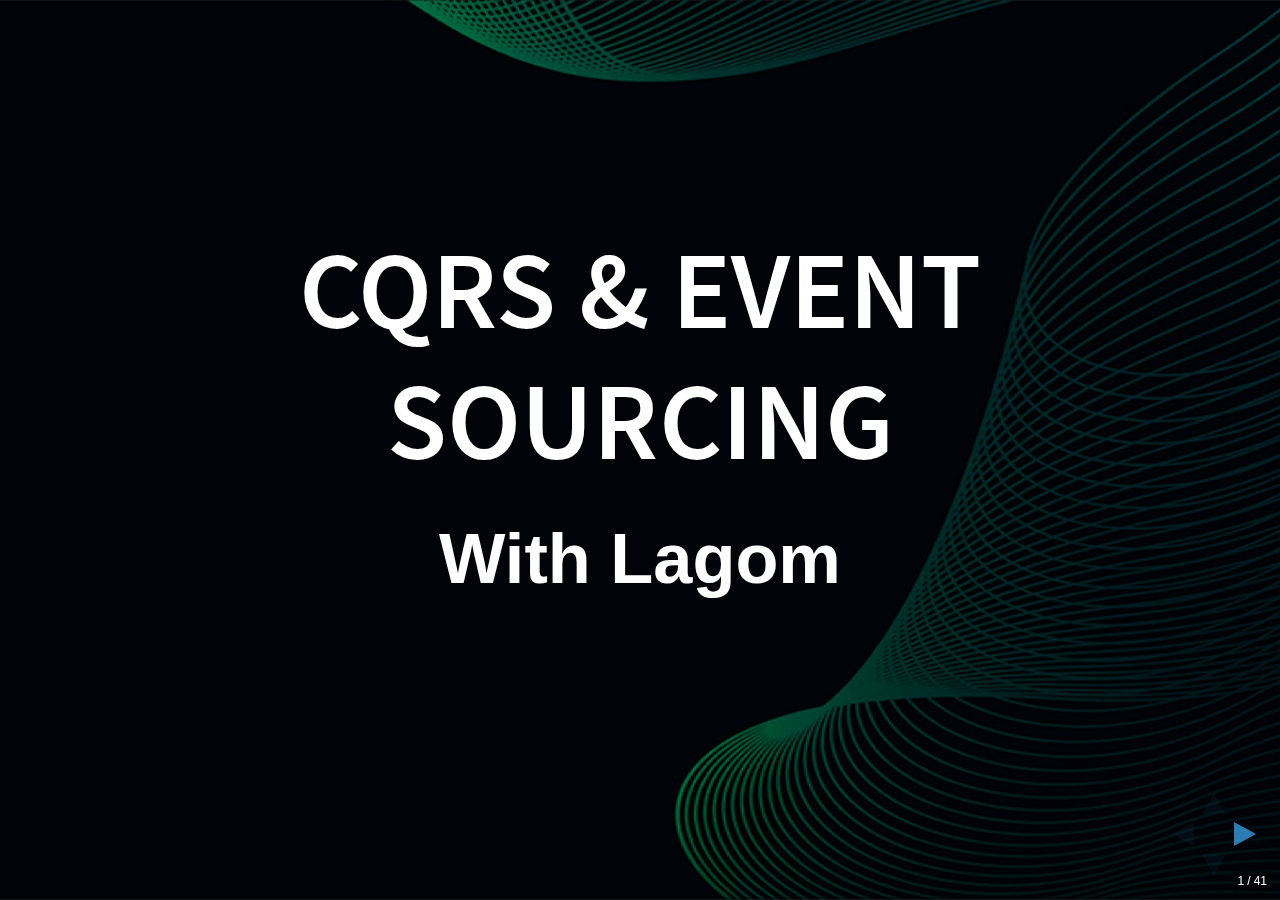
<file: index.html>
<!doctype html>
<html lang="en">

<head>
    <meta charset="utf-8">
    <link rel="shortcut icon" href="img/favicon_cc.ico"/>

    <title>CQRS and ES with Lagom</title>

    <meta name="description" content="How to build CQRS and ES apps with the Lagom microservice framework">
    <meta name="author" content="Miel Donkers">

    <meta name="apple-mobile-web-app-capable" content="yes"/>
    <meta name="apple-mobile-web-app-status-bar-style" content="black-translucent"/>

    <meta name="viewport"
          content="width=device-width, initial-scale=1.0, maximum-scale=1.0, user-scalable=no, minimal-ui">

    <link rel="stylesheet" href="reveal.js/css/reveal.css">
    <link rel="stylesheet" href="reveal.js/css/theme/black.css" id="theme">
    <link rel="stylesheet" href="css/deck.css">

    <!-- Code syntax highlighting -->
    <link rel="stylesheet" href="reveal.js/lib/css/zenburn.css">

    <!-- Printing and PDF exports -->
    <script>
        var link = document.createElement('link');
        link.rel = 'stylesheet';
        link.type = 'text/css';
        link.href = window.location.search.match(/print-pdf/gi) ? 'reveal.js/css/print/pdf.css' : 'reveal.js/css/print/paper.css';
        document.getElementsByTagName('head')[0].appendChild(link);
    </script>

    <!--[if lt IE 9]>
    <script src="reveal.js/lib/js/html5shiv.js"></script>
    <![endif]-->
</head>

<body>

<div class="reveal">

    <div class="footer">
        <!--currently unused-->
    </div>

    <!-- Any section element inside of this container is displayed as a slide -->
    <div class="slides">

<!--
        <section data-background="img/background-title-16x9.png">
        </section>
-->

        <section data-markdown data-background="img/background-title-16x9.png">
# CQRS &amp; Event Sourcing
&nbsp;
## With Lagom
        </section>

        <section>
            <section data-markdown="part_1_introduction.md" data-separator="---"></section>
        </section>

        <section>
            <section data-markdown="part_2_cqrs.md" data-separator="---"></section>
        </section>

        <section>
            <section data-markdown="part_3_es.md" data-separator="---"></section>
        </section>

        <section>
            <section data-markdown="part_4_lagom_intro.md" data-separator="---"></section>
        </section>

        <section>
            <section data-markdown="part_5_lagom_cqrs.md" data-separator="---"></section>
        </section>

        <section>
            <section data-markdown="part_last.md" data-separator="---"></section>
        </section>

    </div>

</div>

<script src="reveal.js/lib/js/head.min.js"></script>
<script src="reveal.js/js/reveal.js"></script>

<script>

    // Full list of configuration options available at:
    // https://github.com/hakimel/reveal.js#configuration
    Reveal.initialize({
        controls: true,
        progress: true,
        history: true,
        center: true,
        slideNumber: 'c/t',

        transition: 'slide', // none/fade/slide/convex/concave/zoom

        // Optional reveal.js plugins
        dependencies: [
            {
                src: 'reveal.js/lib/js/classList.js', condition: function () {
                return !document.body.classList;
            }
            },
            {
                src: 'reveal.js/plugin/markdown/marked.js', condition: function () {
                return !!document.querySelector('[data-markdown]');
            }
            },
            {
                src: 'reveal.js/plugin/markdown/markdown.js', condition: function () {
                return !!document.querySelector('[data-markdown]');
            }
            },
            {
                src: 'reveal.js/plugin/highlight/highlight.js', async: true, callback: function () {
                hljs.initHighlightingOnLoad();
            }
            },
            {src: 'reveal.js/plugin/zoom-js/zoom.js', async: true},
            {src: 'reveal.js/plugin/notes/notes.js', async: true}
        ]
    });

</script>

</body>
</html>
</file>
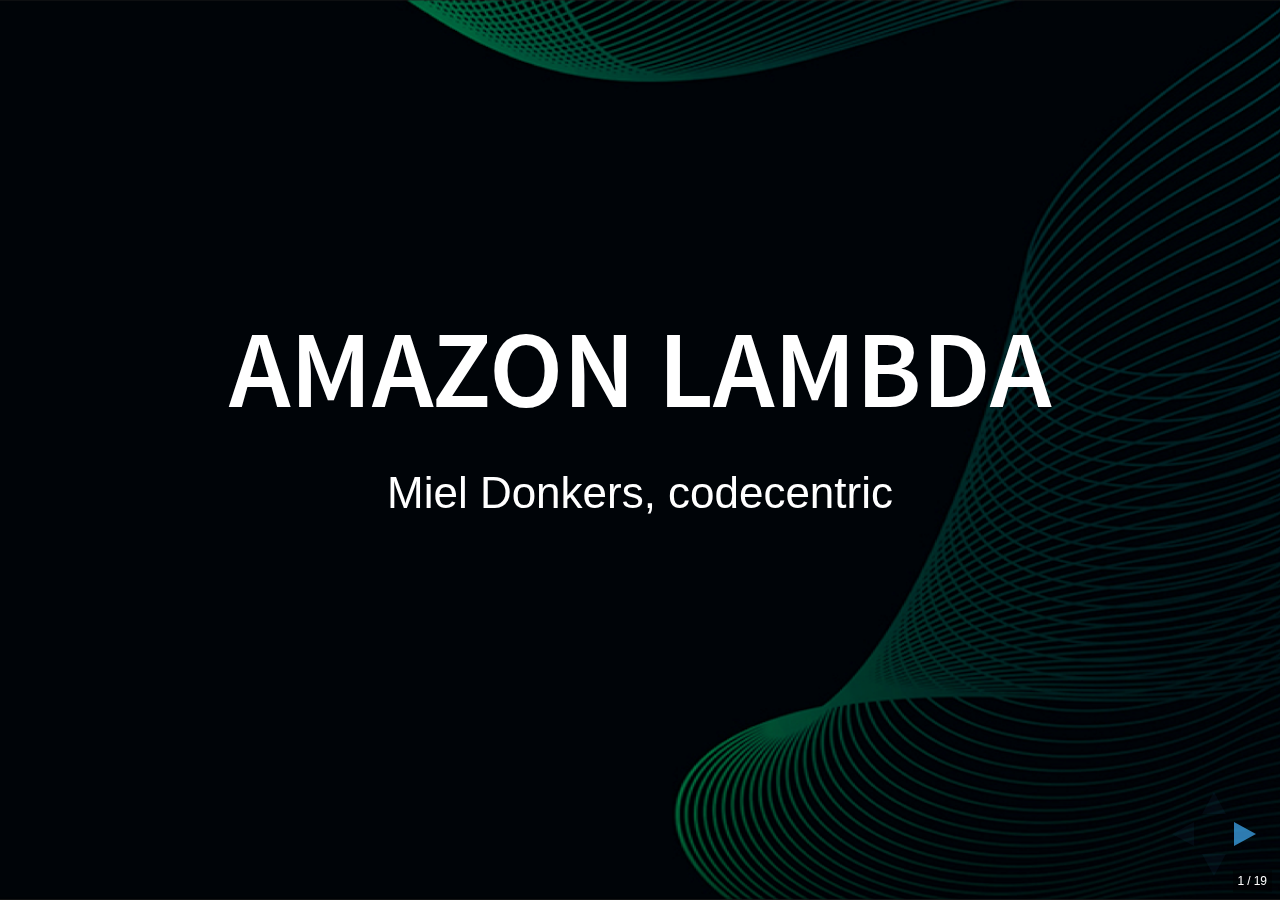
<file: Amazon_Lambda/index.html>
<!doctype html>
<html lang="en">

<head>
    <meta charset="utf-8">

    <title>Amazon Lambda</title>

    <meta name="description" content="Amazon Lambda">
    <meta name="author" content="Miel Donkers">

    <meta name="apple-mobile-web-app-capable" content="yes"/>
    <meta name="apple-mobile-web-app-status-bar-style" content="black-translucent"/>

    <meta name="viewport"
          content="width=device-width, initial-scale=1.0, maximum-scale=1.0, user-scalable=no, minimal-ui">

    <link rel="stylesheet" href="reveal.js/css/reveal.css">
    <link rel="stylesheet" href="reveal.js/css/theme/black.css" id="theme">
    <link rel="stylesheet" href="css/deck.css">

    <!-- Code syntax highlighting -->
    <link rel="stylesheet" href="reveal.js/lib/css/zenburn.css">

    <!-- Printing and PDF exports -->
    <script>
        var link = document.createElement('link');
        link.rel = 'stylesheet';
        link.type = 'text/css';
        link.href = window.location.search.match(/print-pdf/gi) ? 'reveal.js/css/print/pdf.css' : 'reveal.js/css/print/paper.css';
        document.getElementsByTagName('head')[0].appendChild(link);
    </script>

    <!--[if lt IE 9]>
    <script src="reveal.js/lib/js/html5shiv.js"></script>
    <![endif]-->
</head>

<body>

<div class="reveal">

    <div class="footer">
        <!--currently unused-->
    </div>

    <!-- Any section element inside of this container is displayed as a slide -->
    <div class="slides">

<!--
        <section data-background="img/background-title-16x9.png">
        </section>
-->

        <section data-markdown data-background="img/background-title-16x9.png">
# Amazon Lambda

Miel Donkers, codecentric
        </section>

        <section>
            <section data-markdown="part_1_content.md" data-separator="---"></section>
        </section>

        <section>
            <section data-markdown="part_last.md" data-separator="---"></section>
        </section>

    </div>

</div>

<script src="reveal.js/lib/js/head.min.js"></script>
<script src="reveal.js/js/reveal.js"></script>

<script>

    // Full list of configuration options available at:
    // https://github.com/hakimel/reveal.js#configuration
    Reveal.initialize({
        controls: true,
        progress: true,
        history: true,
        center: true,
        slideNumber: 'c/t',

        transition: 'slide', // none/fade/slide/convex/concave/zoom

        // Optional reveal.js plugins
        dependencies: [
            {
                src: 'reveal.js/lib/js/classList.js', condition: function () {
                return !document.body.classList;
            }
            },
            {
                src: 'reveal.js/plugin/markdown/marked.js', condition: function () {
                return !!document.querySelector('[data-markdown]');
            }
            },
            {
                src: 'reveal.js/plugin/markdown/markdown.js', condition: function () {
                return !!document.querySelector('[data-markdown]');
            }
            },
            {
                src: 'reveal.js/plugin/highlight/highlight.js', async: true, callback: function () {
                hljs.initHighlightingOnLoad();
            }
            },
            {src: 'reveal.js/plugin/zoom-js/zoom.js', async: true},
            {src: 'reveal.js/plugin/notes/notes.js', async: true}
        ]
    });

</script>

</body>
</html>
</file>
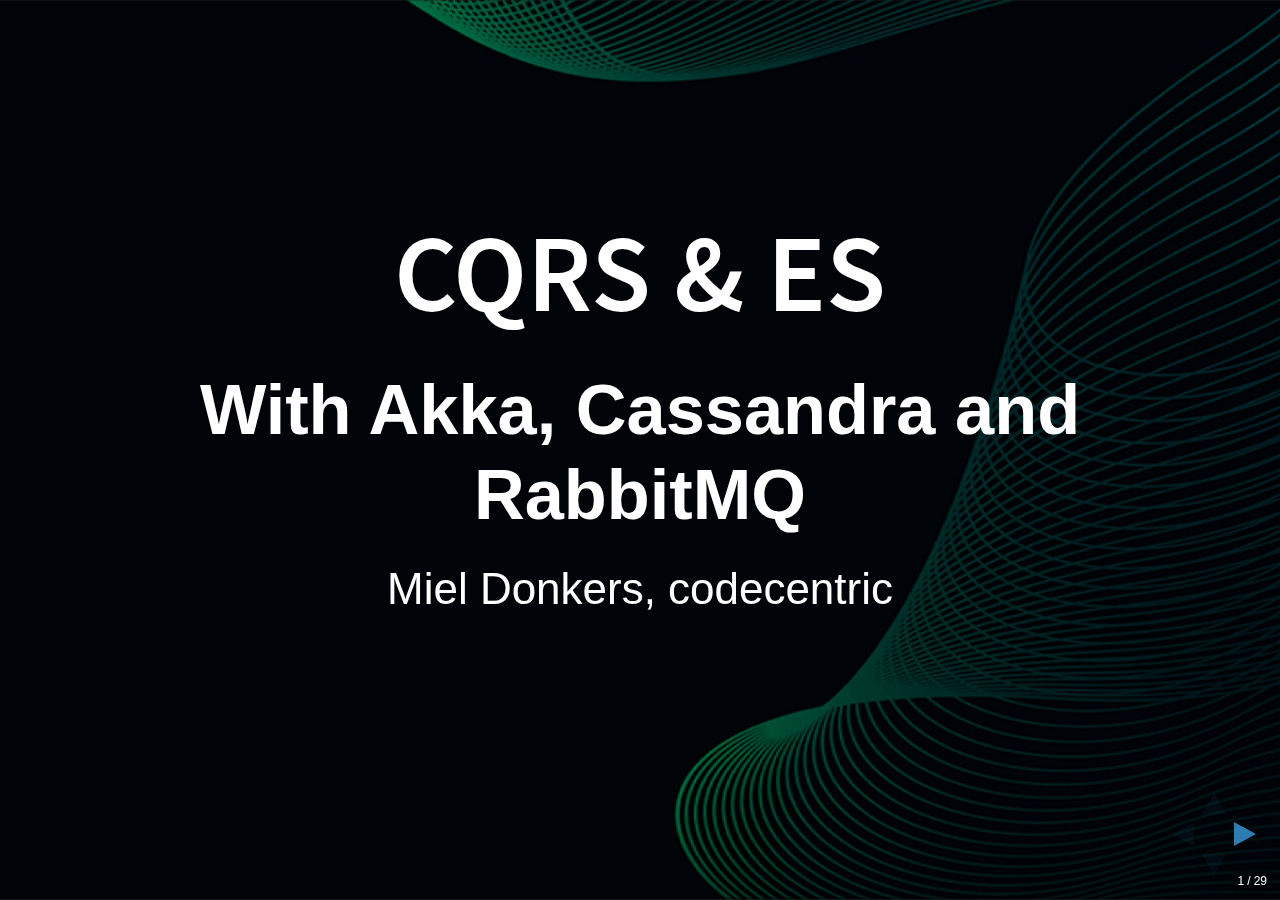
<file: CQRS_ES_Akka/index.html>
<!doctype html>
<html lang="en">

<head>
    <meta charset="utf-8">

    <title>CQRS and ES</title>

    <meta name="description" content="Title - Sub Title">
    <meta name="author" content="Your Name">

    <meta name="apple-mobile-web-app-capable" content="yes"/>
    <meta name="apple-mobile-web-app-status-bar-style" content="black-translucent"/>

    <meta name="viewport"
          content="width=device-width, initial-scale=1.0, maximum-scale=1.0, user-scalable=no, minimal-ui">

    <link rel="stylesheet" href="reveal.js/css/reveal.css">
    <link rel="stylesheet" href="reveal.js/css/theme/black.css" id="theme">
    <link rel="stylesheet" href="css/deck.css">

    <!-- Code syntax highlighting -->
    <link rel="stylesheet" href="reveal.js/lib/css/zenburn.css">

    <!-- Printing and PDF exports -->
    <script>
        var link = document.createElement('link');
        link.rel = 'stylesheet';
        link.type = 'text/css';
        link.href = window.location.search.match(/print-pdf/gi) ? 'reveal.js/css/print/pdf.css' : 'reveal.js/css/print/paper.css';
        document.getElementsByTagName('head')[0].appendChild(link);
    </script>

    <!--[if lt IE 9]>
    <script src="reveal.js/lib/js/html5shiv.js"></script>
    <![endif]-->
</head>

<body>

<div class="reveal">

    <div class="footer">
        <!--currently unused-->
    </div>

    <!-- Any section element inside of this container is displayed as a slide -->
    <div class="slides">

<!--
        <section data-background="img/background-title-16x9.png">
        </section>
-->

        <section data-markdown data-background="img/background-title-16x9.png">
# CQRS &amp; ES
&nbsp;
## With Akka, Cassandra and RabbitMQ
&nbsp;
Miel Donkers, codecentric
        </section>

        <section>
            <section data-markdown="part_1_content.md" data-separator="---"></section>
        </section>

        <section>
            <section data-markdown="part_last.md" data-separator="---"></section>
        </section>

    </div>

</div>

<script src="reveal.js/lib/js/head.min.js"></script>
<script src="reveal.js/js/reveal.js"></script>

<script>

    // Full list of configuration options available at:
    // https://github.com/hakimel/reveal.js#configuration
    Reveal.initialize({
        controls: true,
        progress: true,
        history: true,
        center: true,
        slideNumber: 'c/t',

        transition: 'slide', // none/fade/slide/convex/concave/zoom

        // Optional reveal.js plugins
        dependencies: [
            {
                src: 'reveal.js/lib/js/classList.js', condition: function () {
                return !document.body.classList;
            }
            },
            {
                src: 'reveal.js/plugin/markdown/marked.js', condition: function () {
                return !!document.querySelector('[data-markdown]');
            }
            },
            {
                src: 'reveal.js/plugin/markdown/markdown.js', condition: function () {
                return !!document.querySelector('[data-markdown]');
            }
            },
            {
                src: 'reveal.js/plugin/highlight/highlight.js', async: true, callback: function () {
                hljs.initHighlightingOnLoad();
            }
            },
            {src: 'reveal.js/plugin/zoom-js/zoom.js', async: true},
            {src: 'reveal.js/plugin/notes/notes.js', async: true}
        ]
    });

</script>

</body>
</html>
</file>
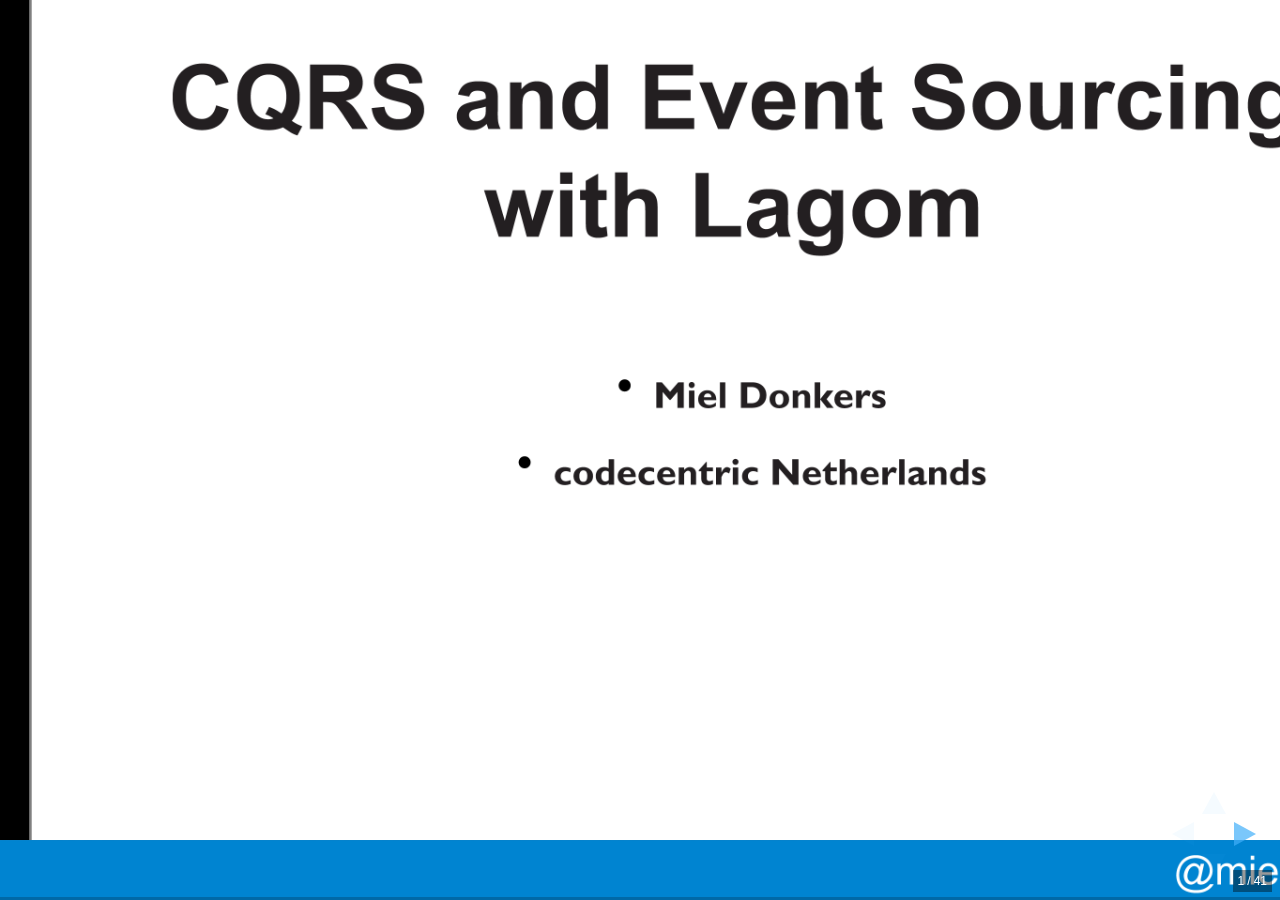
<file: CQRS_ES_Lagom/index.html>
<!doctype html>
<html lang="en">

<head>
    <meta charset="utf-8">
    <link rel="shortcut icon" href="img/favicon_cc.ico"/>

    <title>CQRS and ES with Lagom</title>

    <meta name="description" content="How to build CQRS and ES apps with the Lagom microservice framework">
    <meta name="author" content="Miel Donkers">

    <meta name="apple-mobile-web-app-capable" content="yes"/>
    <meta name="apple-mobile-web-app-status-bar-style" content="black-translucent"/>

    <meta name="viewport"
          content="width=device-width, initial-scale=1.0, maximum-scale=1.0, user-scalable=no, minimal-ui">

    <link rel="stylesheet" href="reveal.js/css/reveal.css">
    <link rel="stylesheet" href="reveal.js/css/theme/black.css" id="theme">
    <link rel="stylesheet" href="css/deck.css">

    <!-- Code syntax highlighting -->
    <link rel="stylesheet" href="reveal.js/lib/css/zenburn.css">

    <!-- Printing and PDF exports -->
    <script>
        var link = document.createElement('link');
        link.rel = 'stylesheet';
        link.type = 'text/css';
        link.href = window.location.search.match(/print-pdf/gi) ? 'reveal.js/css/print/pdf.css' : 'reveal.js/css/print/paper.css';
        document.getElementsByTagName('head')[0].appendChild(link);
    </script>

    <!--[if lt IE 9]>
    <script src="reveal.js/lib/js/html5shiv.js"></script>
    <![endif]-->
</head>

<body>

<div class="reveal">

    <div class="footer">
        <!--currently unused-->
    </div>

    <!-- Any section element inside of this container is displayed as a slide -->
    <div class="slides">

<!--
        <section data-background="img/background-title-16x9.png">
        </section>
-->

        <section data-markdown data-background="img/voxxed_vienna_title.png">
        </section>

        <!--
        <section data-markdown data-background="img/background-title-16x9.png">
# CQRS &amp; Event Sourcing
&nbsp;
## With Lagom
        </section>
        -->

        <section>
            <section data-markdown="part_1_introduction.md" data-separator="---"></section>
        </section>

        <section>
            <section data-markdown="part_2_cqrs.md" data-separator="---"></section>
        </section>

        <section>
            <section data-markdown="part_3_es.md" data-separator="---"></section>
        </section>

        <section>
            <section data-markdown="part_4_lagom_intro.md" data-separator="---"></section>
        </section>

        <section>
            <section data-markdown="part_5_lagom_cqrs.md" data-separator="---"></section>
        </section>

        <section>
            <section data-markdown="part_last.md" data-separator="---"></section>
        </section>

    </div>

</div>

<script src="reveal.js/lib/js/head.min.js"></script>
<script src="reveal.js/js/reveal.js"></script>

<script>

    // Full list of configuration options available at:
    // https://github.com/hakimel/reveal.js#configuration
    Reveal.initialize({
        controls: true,
        progress: true,
        history: true,
        center: true,
        slideNumber: 'c/t',

        transition: 'slide', // none/fade/slide/convex/concave/zoom

        // Optional reveal.js plugins
        dependencies: [
            {
                src: 'reveal.js/lib/js/classList.js', condition: function () {
                return !document.body.classList;
            }
            },
            {
                src: 'reveal.js/plugin/markdown/marked.js', condition: function () {
                return !!document.querySelector('[data-markdown]');
            }
            },
            {
                src: 'reveal.js/plugin/markdown/markdown.js', condition: function () {
                return !!document.querySelector('[data-markdown]');
            }
            },
            {
                src: 'reveal.js/plugin/highlight/highlight.js', async: true, callback: function () {
                hljs.initHighlightingOnLoad();
            }
            },
            {src: 'reveal.js/plugin/zoom-js/zoom.js', async: true},
            {src: 'reveal.js/plugin/notes/notes.js', async: true}
        ]
    });

</script>

</body>
</html>
</file>
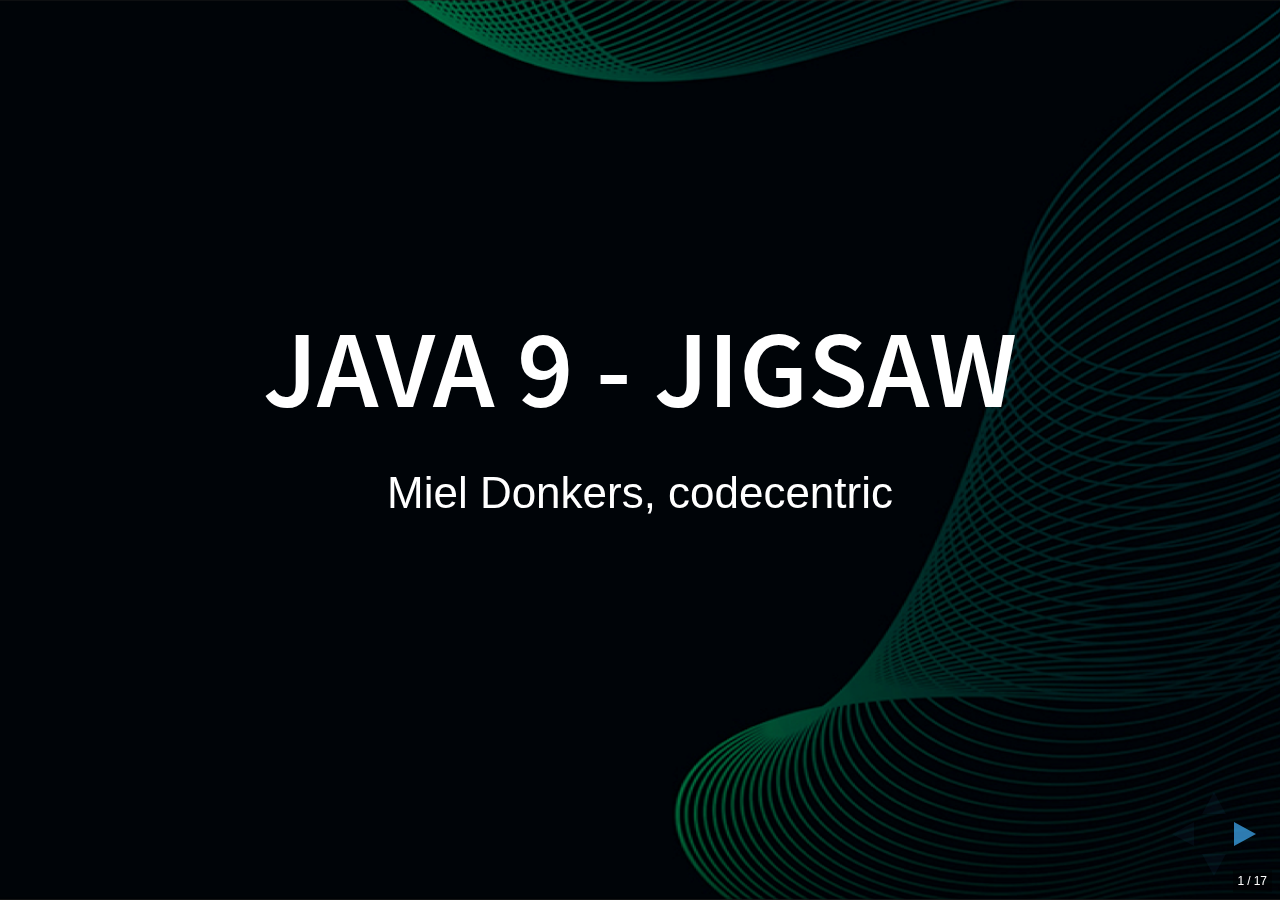
<file: Java9_jigsaw/index.html>
<!doctype html>
<html lang="en">

<head>
    <meta charset="utf-8">

    <title>Java 9 - Jigsaw</title>

    <meta name="description" content="Title - Sub Title">
    <meta name="author" content="Your Name">

    <meta name="apple-mobile-web-app-capable" content="yes"/>
    <meta name="apple-mobile-web-app-status-bar-style" content="black-translucent"/>

    <meta name="viewport"
          content="width=device-width, initial-scale=1.0, maximum-scale=1.0, user-scalable=no, minimal-ui">

    <link rel="stylesheet" href="reveal.js/css/reveal.css">
    <link rel="stylesheet" href="reveal.js/css/theme/black.css" id="theme">
    <link rel="stylesheet" href="css/deck.css">

    <!-- Code syntax highlighting -->
    <link rel="stylesheet" href="reveal.js/lib/css/zenburn.css">

    <!-- Printing and PDF exports -->
    <script>
        var link = document.createElement('link');
        link.rel = 'stylesheet';
        link.type = 'text/css';
        link.href = window.location.search.match(/print-pdf/gi) ? 'reveal.js/css/print/pdf.css' : 'reveal.js/css/print/paper.css';
        document.getElementsByTagName('head')[0].appendChild(link);
    </script>

    <!--[if lt IE 9]>
    <script src="reveal.js/lib/js/html5shiv.js"></script>
    <![endif]-->
</head>

<body>

<div class="reveal">

    <div class="footer">
        <!--currently unused-->
    </div>

    <!-- Any section element inside of this container is displayed as a slide -->
    <div class="slides">

<!--
        <section data-background="img/background-title-16x9.png">
        </section>
-->

        <section data-markdown data-background="img/background-title-16x9.png">
# Java 9 - Jigsaw

Miel Donkers, codecentric
        </section>

        <section>
            <section data-markdown="part_1_content.md" data-separator="---"></section>
        </section>

        <section>
            <section data-markdown="part_last.md" data-separator="---"></section>
        </section>

    </div>

</div>

<script src="reveal.js/lib/js/head.min.js"></script>
<script src="reveal.js/js/reveal.js"></script>

<script>

    // Full list of configuration options available at:
    // https://github.com/hakimel/reveal.js#configuration
    Reveal.initialize({
        controls: true,
        progress: true,
        history: true,
        center: true,
        slideNumber: 'c/t',

        transition: 'slide', // none/fade/slide/convex/concave/zoom

        // Optional reveal.js plugins
        dependencies: [
            {
                src: 'reveal.js/lib/js/classList.js', condition: function () {
                return !document.body.classList;
            }
            },
            {
                src: 'reveal.js/plugin/markdown/marked.js', condition: function () {
                return !!document.querySelector('[data-markdown]');
            }
            },
            {
                src: 'reveal.js/plugin/markdown/markdown.js', condition: function () {
                return !!document.querySelector('[data-markdown]');
            }
            },
            {
                src: 'reveal.js/plugin/highlight/highlight.js', async: true, callback: function () {
                hljs.initHighlightingOnLoad();
            }
            },
            {src: 'reveal.js/plugin/zoom-js/zoom.js', async: true},
            {src: 'reveal.js/plugin/notes/notes.js', async: true}
        ]
    });

</script>

</body>
</html>
</file>
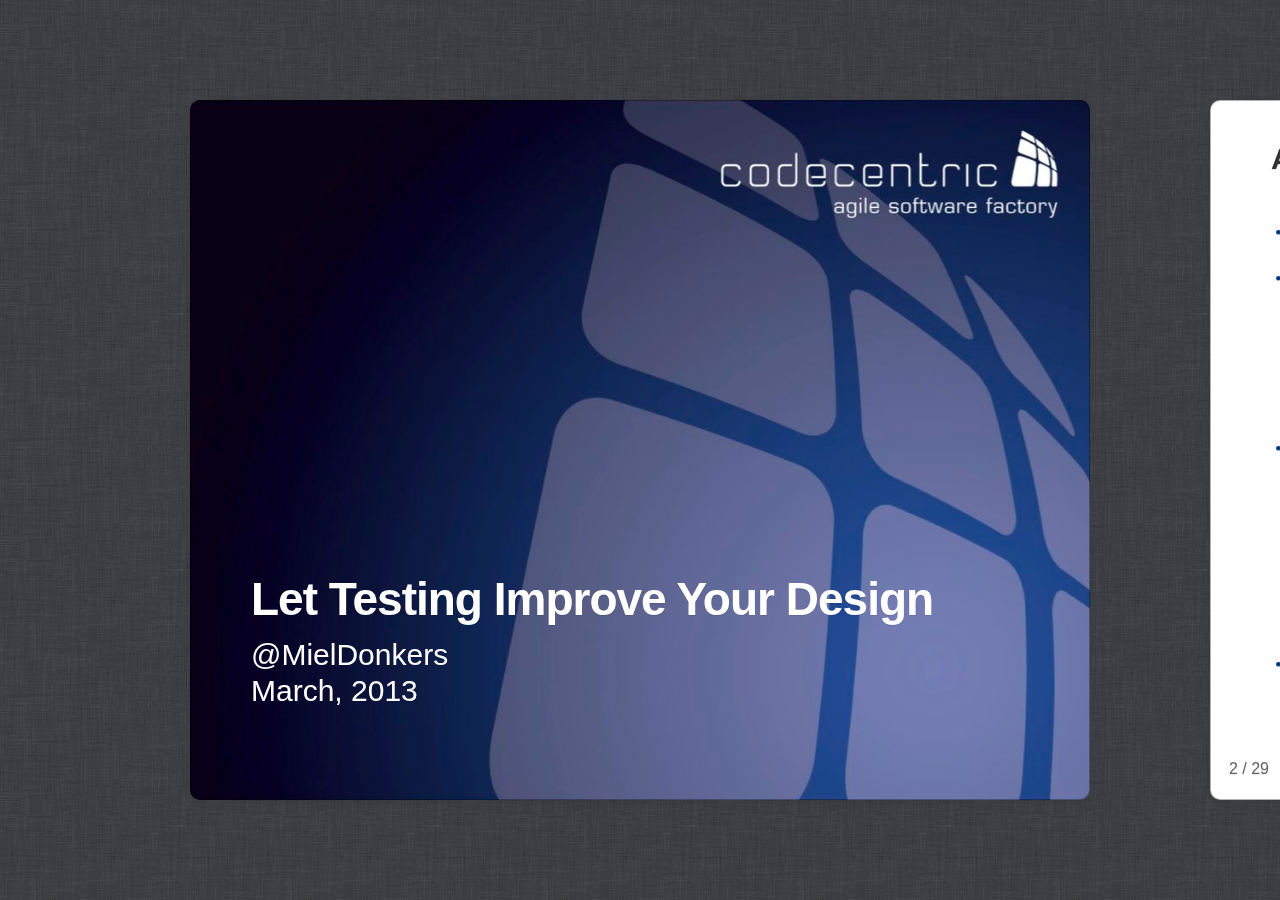
<file: Emergent_design_and_unit_testing/Let_testing_improve_your_design.html>
<!DOCTYPE html>
<!--
Copyright 2011 codecentric Nederland B.V.

Licensed under the Apache License, Version 2.0 (the "License");
you may not use this file except in compliance with the License.
You may obtain a copy of the License at

   http://www.apache.org/licenses/LICENSE-2.0

Unless required by applicable law or agreed to in writing, software
distributed under the License is distributed on an "AS IS" BASIS,
WITHOUT WARRANTIES OR CONDITIONS OF ANY KIND, either express or implied.
See the License for the specific language governing permissions and
limitations under the License.

Author: Miel Donkers (miel.donkers@codecentric.nl)

Based on original slides by Eric Bidelman (ericbidelman@chromium.org), copyright by Google Inc.
-->

<html>
<head>
  <title>codecentric</title>
  <meta charset="utf-8"/>
  <meta http-equiv="X-UA-Compatible" content="IE=Edge;chrome=1"/>
</head>
<body style="display: none">

<!-- Switch between 'layout-regular' or 'layout-widescreen' for 4:3 or 16:9 view -->
<section class='slides layout-regular'>

  <article id="title">
    <h1>Let Testing Improve Your Design</h1>
    <p>
      @MielDonkers
      <br>
      <time pubdate="pubdate" datetime="2012-03-20">March, 2013</time>
    </p>
  </article>
  
  <article style="font-size: 28px; line-height: 32px;">
    <h3>About codecentric</h3>
    <ul>
      <li>160 Specialists</li>
      <li>Our Passion:
        <ul>
          <li>Agile</li>
          <li>Java</li>
          <li>Performance</li>
        </ul>
      </li>
      <li>Locations:
        <ul>
          <li>Netherlands</li>
          <li>Germany</li>
          <li>Serbia</li>
          <li>Bosnia and Herzegovina</li>
        </ul>
      </li>
      <li>Helping the customer +1</li>
    <ul>
  </article>



<!-- Section about Refactoring, testing introduction, ... -->

  <article>
    <h3>Agile Development</h3>
    <aside class="note">
      <section>
        Decision like airplane will land in destination.
      </section>
    </aside>
    <br />&nbsp;<br />
    <img class="centered" src="scrum_process.jpg" height="40%" />
    <br />
    <div class="build">
	    <p><span>Unforseen changes</span><br /></p>
    	<p><span>Defer decisions until last possible moment</span></p>
    </div>
  </article>

  <article>
    <h3>Emergent Design Pyramid</h3>
    <br />&nbsp;<br />
    <br />&nbsp;<br />
    <img class="centered" src="Emergent_Design_Pyramid.png" width="100%" />
    <br />
    <p><span>Scott L. Bain - Emergent Design</span></p>
  </article>
  
  <article>
    <h3>Agile Development = Refactoring</h3>
    <br />
    <div class="build">
      <div>
		<p><span>Refactoring helps;</span></p>
		<ul>
		  <li>Preventing complexity</li>
		</ul>
	  </div>
	</div>
    <br />
    <div class="build">
      <div>
    	<p><span>Requires;</span></p>
    	<ul>
      		<li>Change-tolerant code</li>
      		<li>Automated tests</li>
    	</ul>
      </div>
    </div>
    <br />
    &nbsp;
    <div class="build">
      <div>
    	<p><span>Must be easy for everyone to read and enhance...</span></p>
    	<p><a href="http://martinfowler.com/refactoring/catalog/index.html">http://www.refactoring.com</a></p>
      </div>
    </div>
  </article>
  
  <article>
    <h3>Testing</h3>
    &nbsp;
  	<p><span><b>Two Types of testing</b></span></p>
    <ul class="build">
      <li>Testing to find bugs</li>
      <li>Testing to <span class="yellow">prevent</span> bugs</li>
    </ul>
    &nbsp;
    <div class="build">
      <div>
    	<p><span><b>Unit Testing</b></span></p>
      </div>
    </div>
    <ul class="build">
      <li>'Programmers' tests</li>
      <li>Smallest testable part of an application</li>
      <li>White-box testing</li>
      <li>Can be easily integrated in the build process</li>
    </ul>
  </article>

  <article>
    <h3>Goals of Unit Testing</h3>
    <ul class="build">
      <li>Find bugs <span class="red">FAST</span></li>
      <li>Facilitates change</li>
      <li>Documentation</li>
    </ul>
  </article>

  <article>
    <h3>What is Test Driven Development (TDD)</h3>
    <ul class="build">
      <li>eXtreme Programming concept</li>
      <li>Write tests first</li>
    </ul>
  </article>

  <article>
    <h3>Goals of TDD</h3>
    <aside class="note">
      <section>
        KISS = Keep it simple stupid<br />
        YAGNI = You ain't gonna need it
      </section>
    </aside>
    <ul class="build">
      <li>Think about design - <span class="green">intent</span></li>
      <li>Limit lines of code</li>
      <li>KISS & YAGNI</li>
    </ul>
  </article>

  <article>
  	<h2>Design</h2>
  </article>

  <article>
    <h3>First Principles</h3>
    <aside class="note">
      <section>
        Encapsulation - hiding parts of a system<br />
        Cohesion - relation between objects in a system, single purpose<br />
        Coupling - unwanted; coupling not intended, coupling intended not needed<br />
        Testing validates other principles<br />
        <br />
        Same to SOLID principles; Single responsibility, Open/closed, Liskov substitution, Interface segregation and
        Dependency inversion.
      </section>
    </aside>
    <ul>
      <li>Encapsulation</li>
      <li>Cohesion</li>
      <li>Coupling</li>
      <li>Redundancy</li>
      <li>Readability</li>
      <li>Testability</li>
    </ul>
  </article>

  <article>
    <h3>Example</h3>
    <aside class="note">
      <section>
        Not cohesive, multiple responsibilities.
      </section>
    </aside>
	<pre>
public class BankingSystem {

public List&lt;AccountPV&gt; getFilteredAndFormattedAccounts(String partyId) {
  List&lt;AccountVO&gt; accounts = gelal.getAccounts(partyId);
  List&lt;AccountPV&gt; newAccounts = new ArrayList&lt;AccountPV&gt;();
  
  for (AccountVO account : accounts) {
    if (account.blocked == true) {
      continue;
    }
	
    AccountPV newAcc = new AccountPV(account.getAgreementId);
    newAcc.setFormattedAccountNr(account.getAccountNr().subString(5));
    newAccounts.add(newAcc);
  }
  
  return newAccounts;
}
}
  	</pre>
  </article>

  <article>
    <h3>Example</h3>
    <aside class="note">
      <section>
        Bad coupling of Widget to WidgetContainer
      </section>
    </aside>
	<pre>
public class WidgetContainer {
  ArrayList widgetList = new ArrayList();
  
  public void addWidget(Widget aWidget) {
    widgetList.add(aWidget);
  }
}

public class Widget {
  public void doWidgetStuff();
  
  public void storeSelf(WidgetContainer wc) {
    wc.addWidget(this);
  }
}
  	</pre>
  </article>

  <article>
  	<h2>How does TDD help us with design??</h2>
  </article>

  <article>
  	<h2><span class="green">Value</span> by <span class="yellow">designing</span> interface <span class="red">up-front</span></h2>
  </article>

  <article>
    <h3>Three levels of design</h3>
    <ul class="build">
      <li>Conceptual -> what are the responsibilities</li>
      <li>Specification -> how is the object used by others</li>
      <li>Implementation -> how to accomplish the responsibilities</li>
    </ul>
  </article>

  <article>
    <h3>Service - Test Relationship</h3>
    <aside class="note">
      <section>
        Having the same relationship to the service from test as from client, leads to more stable interface.
      </section>
    </aside>
    <br />&nbsp;<br />
    <br />&nbsp;<br />
    <img class="centered" src="Test_client_relation.png" width="100%" />
    <br />
    <p><span></span></p>
  </article>

  <article>
    <h2>Separate "does it work?" from "is it any good?"</h2>
  </article>

  <article>
    <h2>Creation of object considered as last details</h2>
  </article>

  <article>
    <h2>Testing Design Smells</h2>
  </article>

  <article>
    <h3>Many Test Fixtures</h3>
    <aside class="note">
      <section>
        Cohesion and Coupling; Class has too much responsibilities, interacting with too many other classes
      </section>
    </aside>
    <pre>
@Mock
private GELALService gelalService;
@Mock
private ContentServiceClient contentServiceClient;
@Mock
private RetrieveLoanAccounts retrieveLoanAccounts;
@Mock
private RIAFContextProvider riafContextProvider;
@Mock
private RIAFContext riafContext;
@Mock
private HttpSession session;
@Mock
private LoanTypePropertiesTranslator loanTypePropertiesTranslator;
@Mock
private LoanSubTypeTranslator loanSubTypeTranslator;
@Mock
private ApplicationEventManager applicationEventManager;
    </pre>
  </article>

  <article>
    <h3>Class Cannot Be Tested By Itself</h3>
    <aside class="note">
      <section>
        Coupling; Too tightly coupled to other classes.<br />
        Simple POJO's with only getters and setters excluded.
      </section>
    </aside>
  </article>

  <article>
    <h3>Many Test Methods</h3>
    <aside class="note">
      <section>
        Cohesion; Too many responsibilities to care for.<br />
        State A = 7 possibilities, State B = 5 possibilities.<br />
        Combined in single class =&gt; 7 * 5 = 35 possibilities to test.
      </section>
    </aside>
    <br />
    <img class="centered" src="Multiple_responsibilities.png" width="30%" />
    <div class="build"><div>
    <br />
    <img class="centered" src="Multiple_responsibilities_split.png" width="70%" />
    </div></div>
  </article>

  <article>
    <h3>Much Initialization Code Needed</h3>
    <aside class="note">
      <section>
        Cohesion or Encapsulation; Responsibilities of other objects not nicely hidden
      </section>
    </aside>
  </article>

  <article>
    <h3>Everything is Mocked</h3>
    <aside class="note">
      <section>
        Don't mock value objects -> should be immutable<br />
        Don't mock third-party api's -> difficult to implement all functionality.<br />
        You should have a thin layer connecting your code and the library, tested during integration phase.
      </section>
    </aside>
  </article>


  <article>
    <h3>JUnit Example</h3>
	<pre>
public void testStartAndEndContext() {
  String failure= new ComparisonCompactor(1, "abc", "adc").compact(null);
  assertEquals("expected:&lt;a[b]c&gt; but was:&lt;a[d]c&gt;", failure);
}
public void testStartAndEndContextWithEllipses() {
  String failure= new ComparisonCompactor(1, "abcde", "abfde").compact(null);
  assertEquals("expected:&lt;...b[c]d...&gt; but was:&lt;...b[f]d...&gt;", failure);
}
public void testComparisonErrorStartSameComplete() {
  String failure= new ComparisonCompactor(2, "ab", "abc").compact(null);
  assertEquals("expected:&lt;ab[]&gt; but was:&lt;ab[c]&gt;", failure);
}
public void testBug609972() {
  String failure= new ComparisonCompactor(10, "S&P500", "0").compact(null);
  assertEquals("expected:&lt;[S&P50]0&gt; but was:&lt;[]0&gt;", failure);
}
	</pre>
  </article>


<!-- Closing section -->
  
  <article>
    <h3>Used Material</h3>
    <ul>
      <li>Clean Code - Robert C. Martin</li>
      <li>Emergent Design - Scott L. Bain</li>
    </ul>
  </article>
  
  <article>
    <h3>Questions Generate Knowledge</h3>
	<br />&nbsp;<br />&nbsp;<br />
    <div class="centered">
      <p><a href="http://www.codecentric.nl">www.codecentric.nl</a></p>
      <p><a href="http://blog.codecentric.nl">blog.codecentric.nl</a></p>
      <p><a href="http://www.twitter.com/codecentric_nl">@codecentric_nl</a></p>
    </div>
  </article>
  
  <article class="biglogo">
  	<h2>Thank You !</h2>
  </article>
  
  
  
  <!-- Section about unit testing & mocking in more detail 
  <article>
    <h3>Waste</h3>
    <br />
    <p class="centered"><span>"The cheapest, fastest, and most reliable components of a computer system<br /></span><span class="blue">are those that aren't there."</span></p>
    <br />
    <p>Gordon Bell</p>
  </article>

  <article>
    <h3>Legacy Systems</h3>
    <aside class="note">
      <section>
        Refactor: wrap existing code in tests
	Strangle: replace functionality with new code and tests
      </section>
    </aside>
    <p>Three approaches</p>
    <ul>
      <li>Rewrite and throw away</li>
      <li>Refactor into submission</li>
      <li>Strangle</li>
    </ul>
    <br />&nbsp;<br />
    <p>Michael Feathers</p>
  </article>

  <article>
    <h3>Test Doubles (Gerard Meszaros)</h3>
    <ul class="build">
      <li>Dummy</li>
      <li>Fake</li>
      <li>Stubs</li>
      <li>Mocks</li>
    </ul>
  </article>

  <article>
    <h3>Mocks aren't Stubs</h3>
    <ul>
      <li>Two types of unit testing;<br />
      	<ul><li class="blue">State Verification</li><li class="red">Behaviour Verification</li></ul>
      </li>
    </ul>
	<pre>
  Bank bank = new BankImpl(10000);

  public void testSalaryIsPaid() {
    Employee johnDoe = new Employee("John", "Doe", 2000);
    johnDoe.paySalary(bank);
    assertTrue(johnDoe.hasReceivedSalary());
    assertEquals(8000, bank.getBalance());
  }
  
  public void testBankBalanceDeducted() {
    Employee johnDoe = new Employee("John", "Doe", 2000);
    johnDoe.paySalary(bank);
    verify(times(1), bank.payToEmployee(johnDoe));
  }
  	</pre>
  </article>

  <article>
    <h3>Classical or Mockist TDD</h3>
    <ul>
      <li>Classical TDD;<br />
      	<ul><li>Use real objects were possible</li><li>Fallback to mocks / stubs</li></ul>
      </li>
      <li>Mockist TDD;<br />
      	<ul><li>Mock for any object with interesting behaviour</li><li>Has lead to Behaviour Driven Development (BDD)</li></ul>
      </li>
    </ul>
  </article>
  
  <article>
    <h3>Which approach to choose</h3>
    <p>Considerations:</p>
    <ul class="build">
      <li>Fixture Setup</li>
      <li>Test Isolation</li>
      <li>Coupling Test to Implementation</li>
      <li>Design Style - 'Tell don't ask'</li>
    </ul>
  </article>

  <article>
    <h3>Best Practices</h3>
    <br />
    <ul class="build">
      <li>Don't use getters</li>
      <li>Specify situations that <i>should not</i> happen</li>
      <li>Only mock neighbours</li>
    </ul>
  </article>

  <article>
  	<h3>Mocking Toolkits</h3>
  	<ul class="build">
  		<li>Mockito</li>
  		<li>JMockit</li>
  		<li>EasyMock</li>
  		<li>jMock</li>
  	</ul>
	<br />
  	<ul class="build">
  		<li>PowerMock (for Mockito as well as EasyMock)</li>
  	</ul>
  </article>
  
  <article>
  	<h3>Limitations of Mocks</h3>
  	<ul>
  		<li>Maintenance during refactoring -> test external behaviour of method</li>
  		<li>Difficult to model the Mock behaviour</li>
  	</ul>
  </article>
-->

</section>


<!--
	==== DON'T TOUCH THE CODE BELOW THIS!! ====
-->


<script>

// Take care of browser prefixes.
window.URL = window.URL ? window.URL :
             window.webkitURL ? window.webkitURL : null;

window.BlobBuilder = window.WebKitBlobBuilder || window.MozBlobBuilder || window.BlobBuilder;

window.requestFileSystem = window.requestFileSystem || window.webkitRequestFileSystem;

window.requestAnimationFrame = window.requestAnimationFrame || window.webkitRequestAnimationFrame ||
                               window.mozRequestAnimationFrame || window.msRequestAnimationFrame;

window.AudioContext = window.AudioContext || window.webkitAudioContext;

const PRETTIFY_PERMANENT_URL = 'http://www.codecentric.nl/wp-content/themes/ccHomepage-NL/js/prettify.js';

const SLIDE_CLASSES = ['far-past', 'past', 'current', 'next', 'far-next'];

const PM_TOUCH_SENSITIVITY = 15;

var curSlide;


/* Slide movement */

function getSlideEl(no) {
  if ((no < 0) || (no >= slideEls.length)) {
    return null;
  } else {
    return slideEls[no];
  }
};

function updateSlideClass(slideNo, className) {
  var el = getSlideEl(slideNo);

  if (!el) {
    return;
  }

  if (className) {
    el.classList.add(className);
  }

  for (var i in SLIDE_CLASSES) {
    if (className != SLIDE_CLASSES[i]) {
      el.classList.remove(SLIDE_CLASSES[i]);
    }
  }
};

function updateSlides() {
  for (var i = 0; i < slideEls.length; i++) {
    switch (i) {
      case curSlide - 2:
        updateSlideClass(i, 'far-past');
        break;
      case curSlide - 1:
        updateSlideClass(i, 'past');
        break;
      case curSlide:
        updateSlideClass(i, 'current');
        break;
      case curSlide + 1:
        updateSlideClass(i, 'next');
        break;
      case curSlide + 2:
        updateSlideClass(i, 'far-next');
        break;
      default:
        updateSlideClass(i);
        break;
    }
  }

  triggerLeaveEvent(curSlide - 1);
  triggerEnterEvent(curSlide);

  window.setTimeout(function() {
    // Hide after the slide
    disableSlideFrames(curSlide - 2);
  }, 301);

  enableSlideFrames(curSlide - 1);
  enableSlideFrames(curSlide + 1);
  enableSlideFrames(curSlide + 2);

  updateHash();
};

function buildNextItem() {
  var toBuild  = slideEls[curSlide].querySelectorAll('.to-build');

  if (!toBuild.length) {
    return false;
  }

  toBuild[0].classList.remove('to-build', '');

  return true;
};

function prevSlide() {
  if (curSlide > 0) {
    curSlide--;

    updateSlides();
  }
};

function nextSlide() {
  if (buildNextItem()) {
    return;
  }

  if (curSlide < slideEls.length - 1) {
    curSlide++;

    updateSlides();
  }
};

/* Slide events */

function triggerEnterEvent(no) {
  var el = getSlideEl(no);
  if (!el) {
    return;
  }

  var onEnter = el.getAttribute('onslideenter');
  if (onEnter) {
    new Function(onEnter).call(el);
  }

  var evt = document.createEvent('Event');
  evt.initEvent('slideenter', true, true);
  evt.slideNumber = no + 1; // Make it readable

  el.dispatchEvent(evt);
};

function triggerLeaveEvent(no) {
  var el = getSlideEl(no);
  if (!el) {
    return;
  }

  var onLeave = el.getAttribute('onslideleave');
  if (onLeave) {
    new Function(onLeave).call(el);
  }

  var evt = document.createEvent('Event');
  evt.initEvent('slideleave', true, true);
  evt.slideNumber = no + 1; // Make it readable

  el.dispatchEvent(evt);
};

/* Touch events */

function handleTouchStart(event) {
  if (event.touches.length == 1) {
    touchDX = 0;
    touchDY = 0;

    touchStartX = event.touches[0].pageX;
    touchStartY = event.touches[0].pageY;

    document.body.addEventListener('touchmove', handleTouchMove, true);
    document.body.addEventListener('touchend', handleTouchEnd, true);
  }
};

function handleTouchMove(event) {
  if (event.touches.length > 1) {
    cancelTouch();
  } else {
    touchDX = event.touches[0].pageX - touchStartX;
    touchDY = event.touches[0].pageY - touchStartY;
  }
};

function handleTouchEnd(event) {
  var dx = Math.abs(touchDX);
  var dy = Math.abs(touchDY);

  if ((dx > PM_TOUCH_SENSITIVITY) && (dy < (dx * 2 / 3))) {
    if (touchDX > 0) {
      prevSlide();
    } else {
      nextSlide();
    }
  }

  cancelTouch();
};

function cancelTouch() {
  document.body.removeEventListener('touchmove', handleTouchMove, true);
  document.body.removeEventListener('touchend', handleTouchEnd, true);
};

/* Preloading frames */

function disableSlideFrames(no) {
  var el = getSlideEl(no);
  if (!el) {
    return;
  }

  var frames = el.getElementsByTagName('iframe');
  for (var i = 0, frame; frame = frames[i]; i++) {
    disableFrame(frame);
  }
};

function enableSlideFrames(no) {
  var el = getSlideEl(no);
  if (!el) {
    return;
  }

  var frames = el.getElementsByTagName('iframe');
  for (var i = 0, frame; frame = frames[i]; i++) {
    enableFrame(frame);
  }
};

function disableFrame(frame) {
  frame.src = 'about:blank';
};

function enableFrame(frame) {
  var src = frame._src;
  if (src && frame.src != src) {
    frame.src = src;
  }
};

function setupFrames() {
  var frames = document.querySelectorAll('iframe');
  for (var i = 0, frame; frame = frames[i]; i++) {
    frame._src = frame.src;
    disableFrame(frame);
  }

  enableSlideFrames(curSlide - 1);
  enableSlideFrames(curSlide);
  enableSlideFrames(curSlide + 1);
  enableSlideFrames(curSlide + 2);
};

function setupInteraction() {
  /* Clicking and tapping */

  var el = document.createElement('div');
  el.className = 'slide-area';
  el.id = 'prev-slide-area';
  el.addEventListener('click', prevSlide, false);
  document.querySelector('section.slides').appendChild(el);

  var el = document.createElement('div');
  el.className = 'slide-area';
  el.id = 'next-slide-area';
  el.addEventListener('click', nextSlide, false);
  document.querySelector('section.slides').appendChild(el);

  /* Swiping */

  document.body.addEventListener('touchstart', handleTouchStart, false);
}

/* Hash functions */

function getCurSlideFromHash() {
  var slideNo = parseInt(location.hash.substr(1));

  if (slideNo) {
    curSlide = slideNo - 1;
  } else {
    curSlide = 0;
  }
};

function updateHash() {
  location.replace('#' + (curSlide + 1));
};

/* Event listeners */

function handleBodyKeyDown(event) {
  switch (event.keyCode) {
    case 39: // right arrow
    case 40: // down arrow
    case 13: // Enter
    case 32: // space
    case 34: // PgDn
      nextSlide();
      event.preventDefault();
      break;

    case 37: // left arrow
    case 38: // up arrow
    case 8:  // Backspace
    case 33: // PgUp
      prevSlide();
      event.preventDefault();
      break;

    case 78: // N
      document.body.classList.toggle('with-notes');
      break;

    case 27: // ESC
      document.body.classList.remove('with-notes');
      break;
  }
};

function addEventListeners() {
  document.addEventListener('keydown', handleBodyKeyDown, false);
};

/* Initialization */

function addPrettify() {
  var els = document.querySelectorAll('pre');
  for (var i = 0, el; el = els[i]; i++) {
    if (!el.classList.contains('noprettyprint')) {
      el.classList.add('prettyprint');
    }
  }

  var el = document.createElement('script');
  el.type = 'text/javascript';
  el.src = PRETTIFY_PERMANENT_URL;
  el.onload = function() {
    prettyPrint();
  }
  document.body.appendChild(el);
};

function addGeneralStyle() {
  var el = document.createElement('meta');
  el.name = 'viewport';
  el.content = 'width=1100,height=750';
  document.querySelector('head').appendChild(el);

  var el = document.createElement('meta');
  el.name = 'apple-mobile-web-app-capable';
  el.content = 'yes';
  document.querySelector('head').appendChild(el);
};

function makeBuildLists() {
  for (var i = curSlide, slide; slide = slideEls[i]; i++) {
    var items = slide.querySelectorAll('.build > *');
    for (var j = 0, item; item = items[j]; j++) {
      if (item.classList) {
        item.classList.add('to-build');
      }
    }
  }
};

function handleDomLoaded() {
  slideEls = document.querySelectorAll('section.slides > article');

  addGeneralStyle();
  addPrettify();
  addEventListeners();

  updateSlides();

  setupInteraction();
  setupFrames();
  makeBuildLists();

  for (var i = 0, slide; slide = slideEls[i]; ++i) {
    slide.dataset.slideNum = i + 1;
    slide.dataset.totalSlides = slideEls.length;
  }

  document.body.classList.add('loaded');
};

function initialize() {
  getCurSlideFromHash();

  document.addEventListener('DOMContentLoaded', handleDomLoaded, false);
}

initialize();

</script>


<!--[if IE]>
<script src="http://ajax.googleapis.com/ajax/libs/chrome-frame/1/CFInstall.min.js"></script>
<script>CFInstall.check({mode: 'overlay'});</script>
<![endif]-->


<style>
  
::selection {
  color: white;
  background-color: rgb(0, 172, 214);
  text-shadow: none;
}

html {
  height: 100%;
  overflow: hidden;
}

body {
  margin: 0;
  padding: 0;

  display: block !important;

  height: 100%;
  min-height: 740px;
  
  overflow-x: hidden;
  overflow-y: auto;

  background: url("[data-uri]");

  -webkit-font-smoothing: antialiased;
}

.slides {
  width: 100%;
  height: 100%;
  left: 0;
  top: 0;
  
  position: absolute;

  -webkit-transform: translate3d(0, 0, 0);
}

.slides > article {
  display: block;

  position: absolute;
  overflow: hidden;

  width: 900px;
  height: 700px;

  left: 50%;
  top: 50%;

  margin-left: -450px;
  margin-top: -350px;
  
  padding: 40px 60px;

  box-sizing: border-box;
  -o-box-sizing: border-box;
  -moz-box-sizing: border-box;
  -webkit-box-sizing: border-box;

  border-radius: 10px;
  -o-border-radius: 10px;
  -moz-border-radius: 10px;
  -webkit-border-radius: 10px;

  background-color: white;

  box-shadow: 0 2px 6px rgba(0, 0, 0, .1);
  border: 1px solid rgba(0, 0, 0, .3);

  transition: transform .3s ease-out;
  -o-transition: -o-transform .3s ease-out;
  -moz-transition: -moz-transform .3s ease-out;
  -webkit-transition: -webkit-transform .3s ease-out;
}
.slides.layout-widescreen > article {
  margin-left: -550px;
  width: 1100px;
}
.slides.layout-faux-widescreen > article {
  margin-left: -550px;
  width: 1100px;
  
  padding: 40px 160px;
}

/* Slide styles */

.slides > article:not(:first-of-type):not(.nobackground):not(.biglogo):not(.fill) {
  background-color: white;
  background-position: 96% 96%;
  background-size: 20%;
  background-repeat: no-repeat;
  background-image: url('[data-uri]');
}
.slides > article:first-of-type {
  color: white;

  background-color: black;
  background-position: right 50%;
  background-size: auto 708px;
  background-origin: border-box;
  background-repeat: no-repeat;
  background-image: url('[data-uri]');
}
.slides.layout-widescreen > article:first-of-type {
  background-size: 100%;
  background-position: 50% -1px;
}
article.biglogo {
  background-color: white;
  background-position: 50% 40%;
  background-size: 50%;
  background-repeat: no-repeat;
  background-image: url('[data-uri]');
}

.slides > article:not(:first-of-type):not(.biglogo):not(.fill):not(.nobackground):after {
  content: attr(data-slide-num) ' / ' attr(data-total-slides);
  position: absolute;
  bottom: 2%;
  left: 2%;
  font-size: 12pt;
}
.slides.layout-widescreen > article:not(.nobackground):not(.biglogo),
.slides.layout-faux-widescreen > article:not(.nobackground):not(.biglogo) {
  background-position-x: 0, 840px;
}

/* Clickable/tappable areas */

.slide-area {
  z-index: 1000;

  position: absolute;
  left: 0;
  top: 0;
  width: 150px;
  height: 700px;  

  left: 50%;
  top: 50%;

  cursor: pointer;  
  margin-top: -350px;  
  
  tap-highlight-color: transparent;
  -o-tap-highlight-color: transparent;
  -moz-tap-highlight-color: transparent;
  -webkit-tap-highlight-color: transparent;
}
#prev-slide-area {
  margin-left: -550px;
}
#next-slide-area {
  margin-left: 400px;
}
.slides.layout-widescreen #prev-slide-area,
.slides.layout-faux-widescreen #prev-slide-area {
  margin-left: -650px;
}
.slides.layout-widescreen #next-slide-area,
.slides.layout-faux-widescreen #next-slide-area {
  margin-left: 500px;
}

/* Slides */

.slides > article {
  display: none;
}
.slides > article.far-past {
  display: block;
  transform: translate(-2040px);
  -o-transform: translate(-2040px);
  -moz-transform: translate(-2040px);
  -webkit-transform: translate3d(-2040px, 0, 0);
}
.slides > article.past {
  display: block;
  transform: translate(-1020px);
  -o-transform: translate(-1020px);
  -moz-transform: translate(-1020px);
  -webkit-transform: translate3d(-1020px, 0, 0);
}
.slides > article.current {
  display: block;
  transform: translate(0);
  -o-transform: translate(0);
  -moz-transform: translate(0);
  -webkit-transform: translate3d(0, 0, 0);
}
.slides > article.next {
  display: block;
  transform: translate(1020px);
  -o-transform: translate(1020px);
  -moz-transform: translate(1020px);
  -webkit-transform: translate3d(1020px, 0, 0);
}
.slides > article.far-next {
  display: block;
  transform: translate(2040px);
  -o-transform: translate(2040px);
  -moz-transform: translate(2040px);
  -webkit-transform: translate3d(2040px, 0, 0);
}

.slides.layout-widescreen > article.far-past,
.slides.layout-faux-widescreen > article.far-past {
  display: block;
  transform: translate(-2260px);
  -o-transform: translate(-2260px);
  -moz-transform: translate(-2260px);
  -webkit-transform: translate3d(-2260px, 0, 0);
}
.slides.layout-widescreen > article.past,
.slides.layout-faux-widescreen > article.past {
  display: block;
  transform: translate(-1130px);
  -o-transform: translate(-1130px);
  -moz-transform: translate(-1130px);
  -webkit-transform: translate3d(-1130px, 0, 0);
}
.slides.layout-widescreen > article.current,
.slides.layout-faux-widescreen > article.current {
  display: block;
  transform: translate(0);
  -o-transform: translate(0);
  -moz-transform: translate(0);
  -webkit-transform: translate3d(0, 0, 0);
}
.slides.layout-widescreen > article.next,
.slides.layout-faux-widescreen > article.next {
  display: block;
  transform: translate(1130px);
  -o-transform: translate(1130px);
  -moz-transform: translate(1130px);
  -webkit-transform: translate3d(1130px, 0, 0);
}
.slides.layout-widescreen > article.far-next,
.slides.layout-faux-widescreen > article.far-next {
  display: block;
  transform: translate(2260px);
  -o-transform: translate(2260px);
  -moz-transform: translate(2260px);
  -webkit-transform: translate3d(2260px, 0, 0);
}

/* Styles for slides */

.slides > article {
  font-family: Arial, sans-serif;

  color: rgb(102, 102, 102);
  text-shadow: 0 1px 1px rgba(0, 0, 0, .1);

  font-size: 30px;
  line-height: 36px;
}

b {
  font-weight: 600;
}

.darkblue {
  color: rgb(0, 52, 128);
}
.blue {
  color: rgb(0, 172, 214);
}
.yellow {
  color: rgb(242, 148, 0);
}
.green {
  color: rgb(91, 172, 38);
}
.red {
  color: rgb(197, 0, 73);
}
.black {
  color: black;
}
.white {
  color: white;
}

a {
  color: rgb(91, 172, 38);
}
a:visited {
  color: rgba(91, 172, 38, .75);
}
a:hover {
  color: black;
}

p {
  margin: 0;
  padding: 0;

  margin-top: 20px;
}
p:first-child {
  margin-top: 0;
}

h1 {
  font-size: 46px;

  padding: 0;
  margin: 0;
  margin-top: 440px;
  padding-right: 40px;

  font-weight: 600;

  letter-spacing: -1px;

  color: white;
}

h2 {
  font-size: 45px;
  line-height: 45px;

  position: absolute;
  bottom: 150px;

  padding: 0;
  margin: 0;
  padding-right: 40px;

  font-weight: 600;

  letter-spacing: -2px;

  color: rgb(51, 51, 51);
}

h3 {
  font-size: 30px;
  line-height: 36px;

  padding: 0;
  margin: 0;
  padding-right: 40px;

  font-weight: 600;

  color: rgb(51, 51, 51);
}

article.fill h3 {
  background: rgba(255, 255, 255, .75);
  padding-top: .2em;
  padding-bottom: .3em;
  margin-top: -.2em;
  margin-left: -60px;
  padding-left: 60px;
  margin-right: -60px;
  padding-right: 60px;
}

ul {
  list-style: none;
  margin: 0;
  padding: 0;

  margin-top: 40px;

  margin-left: .75em;
}
ul:first-child {
  margin-top: 0;
}
ul ul {
  margin-top: .5em;
}
li {
  padding: 0;
  margin: 0;

  margin-bottom: .5em;
}
li::before {
  content: '\30FB';
  color: rgb(0, 52, 128);

  width: .75em;
  margin-left: -1.0em;

  position: absolute;
}

pre {
  font-family: 'Courier New', monospace;

  font-size: 20px;
  line-height: 28px;
  padding: 5px 10px;
  
  letter-spacing: -1px;

  margin-bottom: 40px;

  color: black;
  background: rgb(240, 240, 240);
  border: 1px solid rgb(224, 224, 224);
  box-shadow: inset 0 2px 6px rgba(0, 0, 0, .1);
  
  overflow: hidden;
}

code {
  font-size: 95%;
  font-family: 'Courier New', monospace;

  color: black;
}

iframe {
  width: 100%;

  height: 620px;

  background: white;
  border: 1px solid rgb(192, 192, 192);
  margin: -1px;
  /*box-shadow: inset 0 2px 6px rgba(0, 0, 0, .1);*/
}

h3 + iframe {
  margin-top: 40px;
  height: 540px;
}

article.fill iframe {
  position: absolute;
  left: 0;
  top: 0;
  width: 100%;
  height: 100%;

  border: 0;
  margin: 0;

  border-radius: 10px;
  -o-border-radius: 10px;
  -moz-border-radius: 10px;
  -webkit-border-radius: 10px;

  z-index: -1;
}

article.fill img {
  position: absolute;
  left: 0;
  top: 0;
  min-width: 100%;
  min-height: 100%;

  border-radius: 10px;
  -o-border-radius: 10px;
  -moz-border-radius: 10px;
  -webkit-border-radius: 10px;

  z-index: -1;
}
.centered {
  text-align: center;
}
img.centered {
  margin: 0 auto;
  display: block;
}

table {
  width: 100%;
  border-collapse: collapse;
  margin-top: 40px;
}
th {
  font-weight: 600;
  text-align: left;
}
td,
th {
  border: 1px solid rgb(224, 224, 224);
  padding: 5px 10px;
  vertical-align: top;
}

.source {
  position: absolute;
  left: 60px;
  top: 644px;
  padding-right: 175px;

  font-size: 12px;
  letter-spacing: 0;  
  line-height: 18px;
}
.source a {
  color: inherit;
}
q {
  display: block;
  font-size: 60px;
  line-height: 72px;
  
  margin-left: 20px;
  
  margin-top: 100px;
  margin-right: 150px;    
}
q::before {
  content: 'â€œ';
  
  position: absolute;
  display: inline-block;
  margin-left: -2.1em;
  width: 2em;
  text-align: right;
  
  font-size: 90px;
  color: rgb(192, 192, 192);
}
q::after {
  content: 'â€';

  position: absolute;  
  margin-left: .1em;

  font-size: 90px;
  color: rgb(192, 192, 192);  
}
div.author {
  text-align: right;  
  font-size: 40px;
  
  margin-top: 20px;
  margin-right: 150px;    
}
div.author::before {
  content: 'â€”';
}

/* Size variants */

article.smaller p,
article.smaller ul {
  font-size: 20px;
  line-height: 24px;
  letter-spacing: 0;
}
article.smaller table {
  font-size: 20px;
  line-height: 24px;
  letter-spacing: 0;
}
article.smaller pre {
  font-size: 15px;
  line-height: 20px;
  letter-spacing: 0;
}
article.smaller q {
  font-size: 40px;
  line-height: 48px;
}
article.smaller q::before,
article.smaller q::after {
  font-size: 60px;
}

/* Builds */

.build > * {
  transition: opacity 0.5s ease-in-out 0.2s;
  -o-transition: opacity 0.5s ease-in-out 0.2s;
  -moz-transition: opacity 0.5s ease-in-out 0.2s;
  -webkit-transition: opacity 0.5s ease-in-out 0.2s;
}

.to-build {
  opacity: 0;
}

/* Pretty print */

.prettyprint .str, /* string content */
.prettyprint .atv { /* a markup attribute value */
  color: rgb(0, 138, 53); 
}  
.prettyprint .kwd, /* a keyword */
.prettyprint .tag { /* a markup tag name */
  color: rgb(0, 102, 204);
}
.prettyprint .com { /* a comment */
  color: rgb(127, 127, 127); 
  font-style: italic; 
}  
.prettyprint .lit { /* a literal value */
  color: rgb(127, 0, 0);
}  
.prettyprint .pun, /* punctuation, lisp open bracket, lisp close bracket */
.prettyprint .opn, 
.prettyprint .clo { 
  color: rgb(127, 127, 127); 
}
.prettyprint .typ, /* a type name */
.prettyprint .atn, /* a markup attribute name */ 
.prettyprint .dec, 
.prettyprint .var { /* a declaration; a variable name */
  color: rgb(127, 0, 127);
}

.note {
  pointer-events: none;
  display: -webkit-box;
  -webkit-box-align: center;
  -webkit-box-pack: center;
  -webkit-box-orient: vertical;

  position: absolute;
  width: 100%;
  height: 100%;
  left: 0;
  top: 0;
  opacity: 0;
  -webkit-transition: opacity 0.2s ease-in-out;
}

.note > section {
  position: relative;
  top: 0;
  left: 0;
  width: 700px;
  height: 400px;
  z-index: 1000;
  background: rgba(0,0,0,0.8);
  border-radius: 10px;
  padding: 25px;
  box-shadow: 1px 1px 10px black;
  color: black;
  background: rgb(215, 215, 215);
  background: -o-radial-gradient(rgb(240, 240, 240), rgb(190, 190, 190));
  background: -moz-radial-gradient(rgb(240, 240, 240), rgb(190, 190, 190));
  background: -webkit-radial-gradient(rgb(240, 240, 240), rgb(190, 190, 190));
  background: -webkit-gradient(radial, 50% 50%, 0, 50% 50%, 500, from(rgb(240, 240, 240)), to(rgb(190, 190, 190)));
}

.with-notes .note {
  opacity: 0.9;
  pointer-events: auto;
}

#title img {
  vertical-align: top;
  height: 60px;
}

</style>


</body>
</html>
</file>
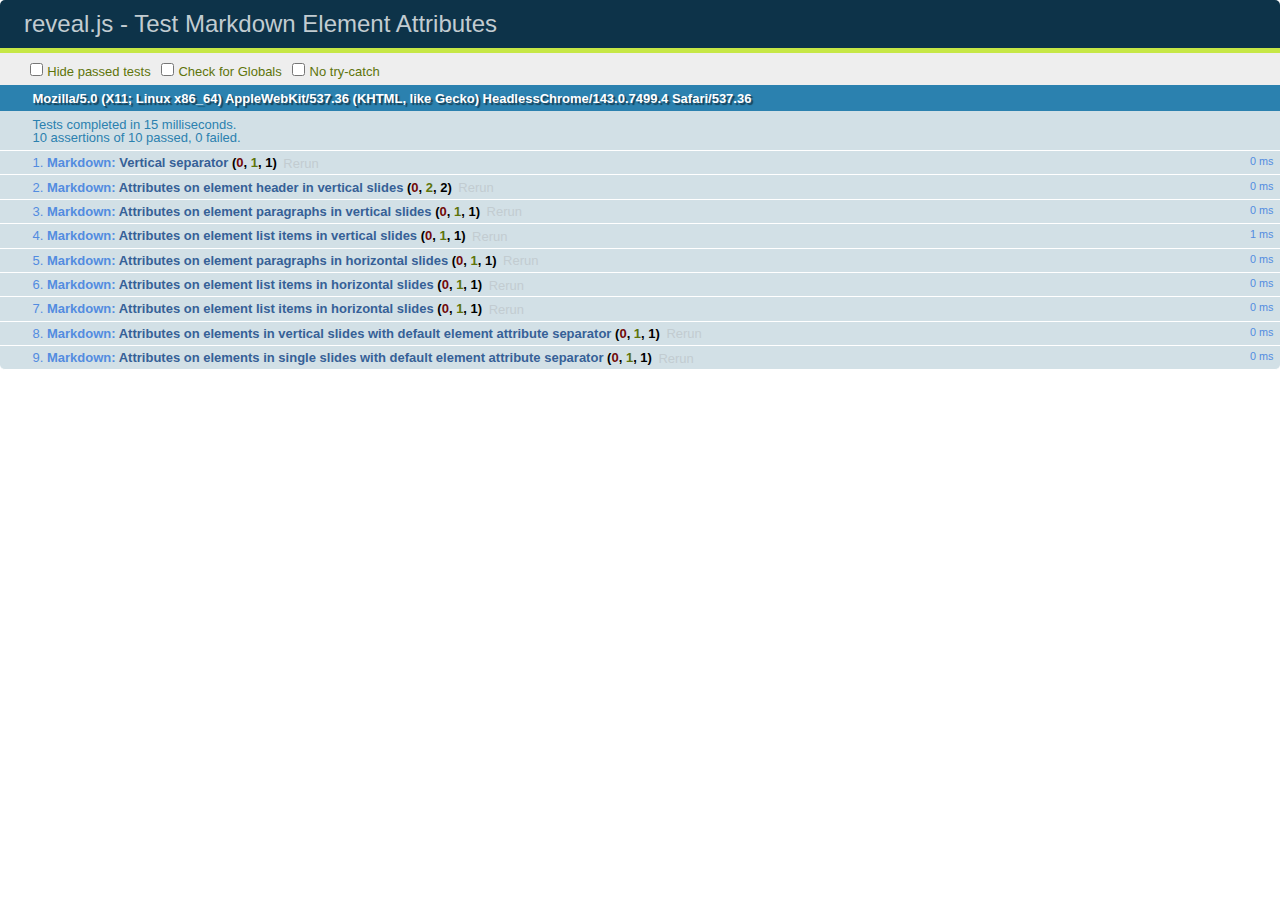
<file: reveal.js/test/test-markdown-element-attributes.html>
<!doctype html>
<html lang="en">

	<head>
		<meta charset="utf-8">

		<title>reveal.js - Test Markdown Element Attributes</title>

		<link rel="stylesheet" href="../css/reveal.css">
		<link rel="stylesheet" href="qunit-1.12.0.css">
	</head>

	<body style="overflow: auto;">

		<div id="qunit"></div>
		<div id="qunit-fixture"></div>

		<div class="reveal" style="display: none;">

			<div class="slides">

				<!-- <section data-markdown="example.md" data-separator="^\n\n\n" data-separator-vertical="^\n\n"></section> -->

				<!-- Slides are separated by newline + three dashes + newline, vertical slides identical but two dashes -->
				<section data-markdown data-separator="^\n---\n$" data-separator-vertical="^\n--\n$" data-element-attributes="{_\s*?([^}]+?)}">>
					<script type="text/template">
						## Slide 1.1
						<!-- {_class="fragment fade-out" data-fragment-index="1"} -->

						--

						## Slide 1.2
						<!-- {_class="fragment shrink"} -->

						Paragraph 1
						<!-- {_class="fragment grow"} -->

						Paragraph 2
						<!-- {_class="fragment grow"} -->

						- list item 1 <!-- {_class="fragment grow"} -->
						- list item 2 <!-- {_class="fragment grow"} -->
						- list item 3 <!-- {_class="fragment grow"} -->


						---

						## Slide 2


						Paragraph 1.2  
						multi-line <!-- {_class="fragment highlight-red"} -->

						Paragraph 2.2 <!-- {_class="fragment highlight-red"} -->

						Paragraph 2.3 <!-- {_class="fragment highlight-red"} -->

						Paragraph 2.4 <!-- {_class="fragment highlight-red"} -->

						- list item 1 <!-- {_class="fragment highlight-green"} -->
						- list item 2<!-- {_class="fragment highlight-green"} -->
						- list item 3<!-- {_class="fragment highlight-green"} -->
						- list item 4
						<!-- {_class="fragment highlight-green"} -->
						- list item 5<!-- {_class="fragment highlight-green"} -->

						Test

						![Example Picture](examples/assets/image2.png)
						<!-- {_class="reveal stretch"} -->

					</script>
				</section>



				<section 	data-markdown data-separator="^\n\n\n"
									data-separator-vertical="^\n\n"
									data-separator-notes="^Note:"
									data-charset="utf-8">
					<script type="text/template">
						# Test attributes in Markdown with default separator
						## Slide 1 Def <!-- .element: class="fragment highlight-red" data-fragment-index="1" -->


						## Slide 2 Def
						<!-- .element: class="fragment highlight-red" -->

					</script>
				</section>

				<section data-markdown>
				  <script type="text/template">
					## Hello world
					A paragraph
					<!-- .element: class="fragment highlight-blue" -->
				  </script>
				</section>

				<section data-markdown>
				  <script type="text/template">
					## Hello world

					Multiple  
					Line
					<!-- .element: class="fragment highlight-blue" -->
				  </script>
				</section>

				<section data-markdown>
				  <script type="text/template">
					## Hello world

					Test<!-- .element: class="fragment highlight-blue" -->

					More Test
				  </script>
				</section>


			</div>

		</div>

		<script src="../lib/js/head.min.js"></script>
		<script src="../js/reveal.js"></script>
		<script src="../plugin/markdown/marked.js"></script>
		<script src="../plugin/markdown/markdown.js"></script>
		<script src="qunit-1.12.0.js"></script>

		<script src="test-markdown-element-attributes.js"></script>

	</body>
</html>
</file>
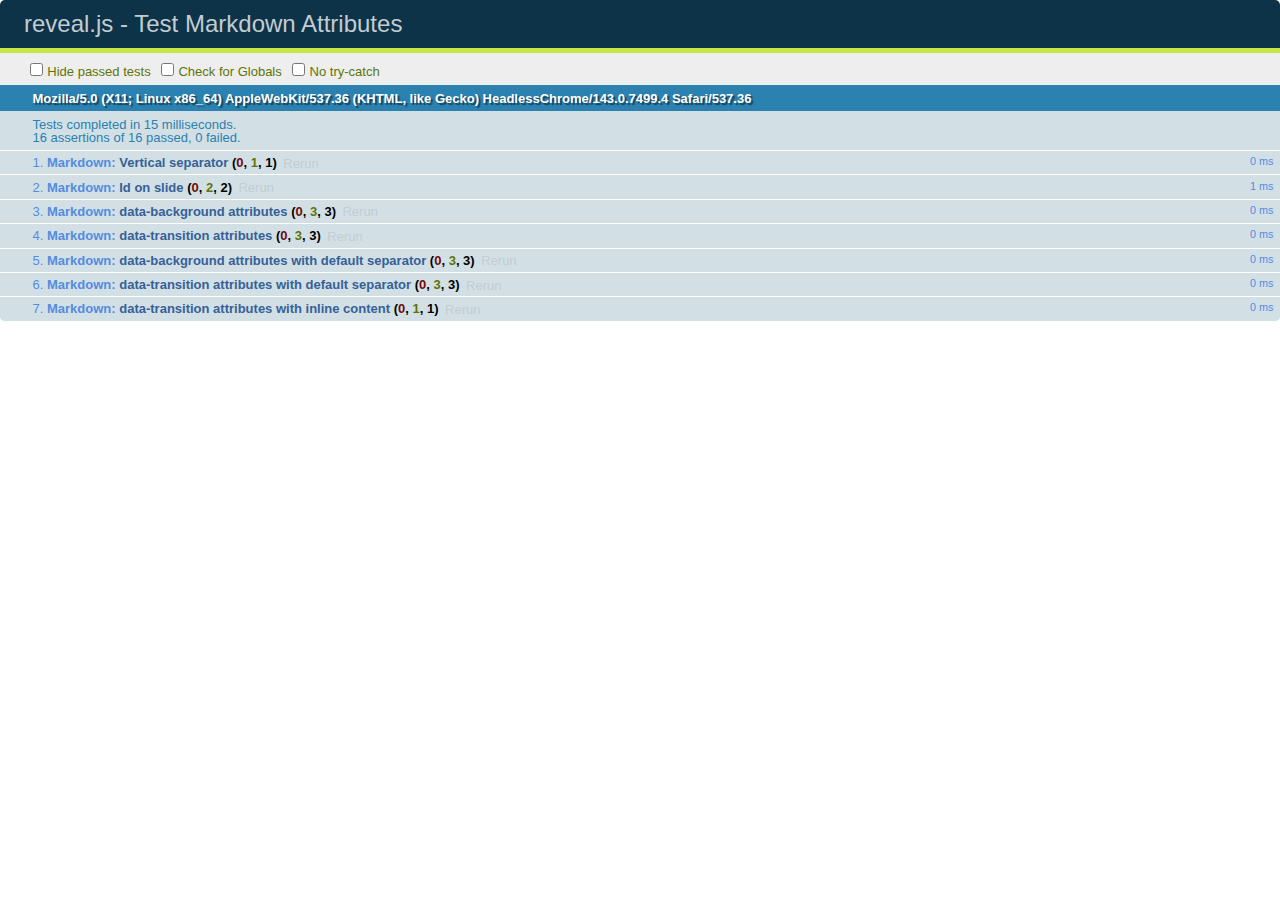
<file: reveal.js/test/test-markdown-slide-attributes.html>
<!doctype html>
<html lang="en">

	<head>
		<meta charset="utf-8">

		<title>reveal.js - Test Markdown Attributes</title>

		<link rel="stylesheet" href="../css/reveal.css">
		<link rel="stylesheet" href="qunit-1.12.0.css">
	</head>

	<body style="overflow: auto;">

		<div id="qunit"></div>
		<div id="qunit-fixture"></div>

		<div class="reveal" style="display: none;">

			<div class="slides">

				<!-- <section data-markdown="example.md" data-separator="^\n\n\n" data-separator-vertical="^\n\n"></section> -->

				<!-- Slides are separated by three lines, vertical slides by two lines, attributes are one any line starting with (spaces and) two dashes -->
				<section 	data-markdown data-separator="^\n\n\n"
									data-separator-vertical="^\n\n"
									data-separator-notes="^Note:"
									data-attributes="--\s(.*?)$"
									data-charset="utf-8">
					<script type="text/template">
						# Test attributes in Markdown
						## Slide 1



						## Slide 2
						<!-- -- id="slide2" data-transition="zoom" data-background="#A0C66B" -->


						## Slide 2.1
						<!-- -- data-background="#ff0000" data-transition="fade" -->


						## Slide 2.2
						[Link to Slide2](#/slide2)



						## Slide 3
						<!-- -- data-transition="zoom" data-background="#C6916B" -->



						## Slide 4
					</script>
				</section>

				<section 	data-markdown data-separator="^\n\n\n"
									data-separator-vertical="^\n\n"
									data-separator-notes="^Note:"
									data-charset="utf-8">
					<script type="text/template">
						# Test attributes in Markdown with default separator
						## Slide 1 Def



						## Slide 2 Def
						<!-- .slide: id="slide2def" data-transition="concave" data-background="#A7C66B" -->


						## Slide 2.1 Def
						<!-- .slide: data-background="#f70000" data-transition="page" -->


						## Slide 2.2 Def
						[Link to Slide2](#/slide2def)



						## Slide 3 Def
						<!-- .slide: data-transition="concave" data-background="#C7916B" -->



						## Slide 4
					</script>
				</section>

				<section data-markdown>
					<script type="text/template">
						<!-- .slide: data-background="#ff0000" -->
						## Hello world
					</script>
				</section>

				<section data-markdown>
					<script type="text/template">
						## Hello world
						<!-- .slide: data-background="#ff0000" -->
					</script>
				</section>

				<section data-markdown>
					<script type="text/template">
						## Hello world

						Test
						<!-- .slide: data-background="#ff0000" -->

						More Test
					</script>
				</section>

			</div>

		</div>

		<script src="../lib/js/head.min.js"></script>
		<script src="../js/reveal.js"></script>
		<script src="../plugin/markdown/marked.js"></script>
		<script src="../plugin/markdown/markdown.js"></script>
		<script src="qunit-1.12.0.js"></script>

		<script src="test-markdown-slide-attributes.js"></script>

	</body>
</html>
</file>
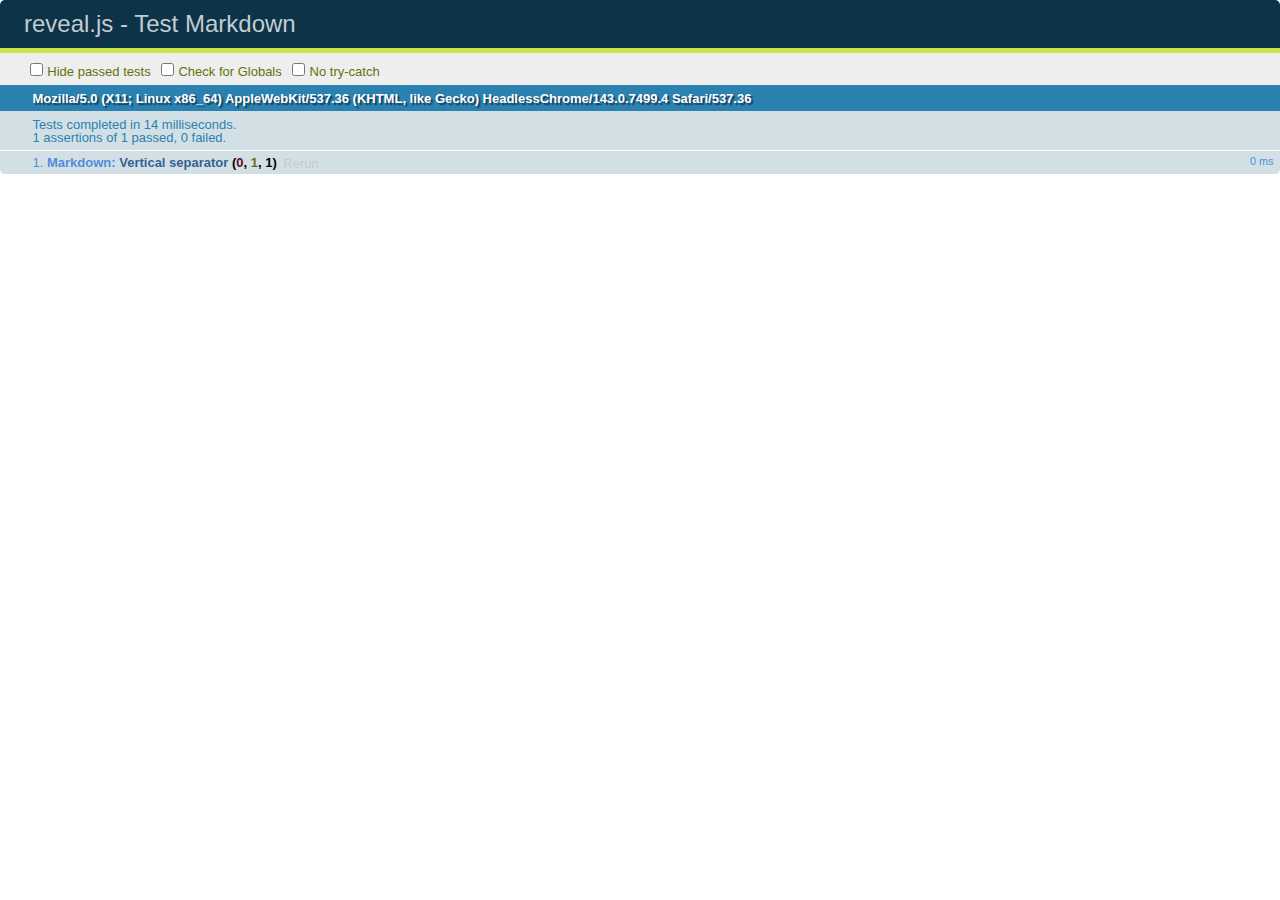
<file: reveal.js/test/test-markdown.html>
<!doctype html>
<html lang="en">

	<head>
		<meta charset="utf-8">

		<title>reveal.js - Test Markdown</title>

		<link rel="stylesheet" href="../css/reveal.css">
		<link rel="stylesheet" href="qunit-1.12.0.css">
	</head>

	<body style="overflow: auto;">

		<div id="qunit"></div>
  		<div id="qunit-fixture"></div>

		<div class="reveal" style="display: none;">

			<div class="slides">

				<!-- <section data-markdown="example.md" data-separator="^\n\n\n" data-separator-vertical="^\n\n"></section> -->

				<!-- Slides are separated by newline + three dashes + newline, vertical slides identical but two dashes -->
				<section data-markdown data-separator="^\n---\n$" data-separator-vertical="^\n--\n$">
					<script type="text/template">
						## Slide 1.1

						--

						## Slide 1.2

						---

						## Slide 2
					</script>
				</section>

			</div>

		</div>

		<script src="../lib/js/head.min.js"></script>
		<script src="../js/reveal.js"></script>
		<script src="../plugin/markdown/marked.js"></script>
		<script src="../plugin/markdown/markdown.js"></script>
		<script src="qunit-1.12.0.js"></script>

		<script src="test-markdown.js"></script>

	</body>
</html>
</file>
<file: reveal.js/css/theme/black.css>
/**
 * Black theme for reveal.js. This is the opposite of the 'white' theme.
 *
 * Copyright (C) 2015 Hakim El Hattab, http://hakim.se
 */
@import url(../../lib/font/source-sans-pro/source-sans-pro.css);
section.has-light-background, section.has-light-background h1, section.has-light-background h2, section.has-light-background h3, section.has-light-background h4, section.has-light-background h5, section.has-light-background h6 {
  color: #222; }

/*********************************************
 * GLOBAL STYLES
 *********************************************/
body {
  background: #222;
  background-color: #222; }

.reveal {
  font-family: "Source Sans Pro", Helvetica, sans-serif;
  font-size: 38px;
  font-weight: normal;
  color: #fff; }

::selection {
  color: #fff;
  background: #bee4fd;
  text-shadow: none; }

.reveal .slides > section,
.reveal .slides > section > section {
  line-height: 1.3;
  font-weight: inherit; }

/*********************************************
 * HEADERS
 *********************************************/
.reveal h1,
.reveal h2,
.reveal h3,
.reveal h4,
.reveal h5,
.reveal h6 {
  margin: 0 0 20px 0;
  color: #fff;
  font-family: "Source Sans Pro", Helvetica, sans-serif;
  font-weight: 600;
  line-height: 1.2;
  letter-spacing: normal;
  text-transform: uppercase;
  text-shadow: none;
  word-wrap: break-word; }

.reveal h1 {
  font-size: 2.5em; }

.reveal h2 {
  font-size: 1.6em; }

.reveal h3 {
  font-size: 1.3em; }

.reveal h4 {
  font-size: 1em; }

.reveal h1 {
  text-shadow: none; }

/*********************************************
 * OTHER
 *********************************************/
.reveal p {
  margin: 20px 0;
  line-height: 1.3; }

/* Ensure certain elements are never larger than the slide itself */
.reveal img,
.reveal video,
.reveal iframe {
  max-width: 95%;
  max-height: 95%; }

.reveal strong,
.reveal b {
  font-weight: bold; }

.reveal em {
  font-style: italic; }

.reveal ol,
.reveal dl,
.reveal ul {
  display: inline-block;
  text-align: left;
  margin: 0 0 0 1em; }

.reveal ol {
  list-style-type: decimal; }

.reveal ul {
  list-style-type: disc; }

.reveal ul ul {
  list-style-type: square; }

.reveal ul ul ul {
  list-style-type: circle; }

.reveal ul ul,
.reveal ul ol,
.reveal ol ol,
.reveal ol ul {
  display: block;
  margin-left: 40px; }

.reveal dt {
  font-weight: bold; }

.reveal dd {
  margin-left: 40px; }

.reveal q,
.reveal blockquote {
  quotes: none; }

.reveal blockquote {
  display: block;
  position: relative;
  width: 70%;
  margin: 20px auto;
  padding: 5px;
  font-style: italic;
  background: rgba(255, 255, 255, 0.05);
  box-shadow: 0px 0px 2px rgba(0, 0, 0, 0.2); }

.reveal blockquote p:first-child,
.reveal blockquote p:last-child {
  display: inline-block; }

.reveal q {
  font-style: italic; }

.reveal pre {
  display: block;
  position: relative;
  width: 90%;
  margin: 20px auto;
  text-align: left;
  font-size: 0.55em;
  font-family: monospace;
  line-height: 1.2em;
  word-wrap: break-word;
  box-shadow: 0px 0px 6px rgba(0, 0, 0, 0.3); }

.reveal code {
  font-family: monospace; }

.reveal pre code {
  display: block;
  padding: 5px;
  overflow: auto;
  max-height: 400px;
  word-wrap: normal; }

.reveal table {
  margin: auto;
  border-collapse: collapse;
  border-spacing: 0; }

.reveal table th {
  font-weight: bold; }

.reveal table th,
.reveal table td {
  text-align: left;
  padding: 0.2em 0.5em 0.2em 0.5em;
  border-bottom: 1px solid; }

.reveal table th[align="center"],
.reveal table td[align="center"] {
  text-align: center; }

.reveal table th[align="right"],
.reveal table td[align="right"] {
  text-align: right; }

.reveal table tr:last-child td {
  border-bottom: none; }

.reveal sup {
  vertical-align: super; }

.reveal sub {
  vertical-align: sub; }

.reveal small {
  display: inline-block;
  font-size: 0.6em;
  line-height: 1.2em;
  vertical-align: top; }

.reveal small * {
  vertical-align: top; }

/*********************************************
 * LINKS
 *********************************************/
.reveal a {
  color: #42affa;
  text-decoration: none;
  -webkit-transition: color 0.15s ease;
  -moz-transition: color 0.15s ease;
  transition: color 0.15s ease; }

.reveal a:hover {
  color: #8dcffc;
  text-shadow: none;
  border: none; }

.reveal .roll span:after {
  color: #fff;
  background: #068de9; }

/*********************************************
 * IMAGES
 *********************************************/
.reveal section img {
  margin: 15px 0px;
  background: rgba(255, 255, 255, 0.12);
  border: 4px solid #fff;
  box-shadow: 0 0 10px rgba(0, 0, 0, 0.15); }

.reveal section img.plain {
  border: 0;
  box-shadow: none; }

.reveal a img {
  -webkit-transition: all 0.15s linear;
  -moz-transition: all 0.15s linear;
  transition: all 0.15s linear; }

.reveal a:hover img {
  background: rgba(255, 255, 255, 0.2);
  border-color: #42affa;
  box-shadow: 0 0 20px rgba(0, 0, 0, 0.55); }

/*********************************************
 * NAVIGATION CONTROLS
 *********************************************/
.reveal .controls .navigate-left,
.reveal .controls .navigate-left.enabled {
  border-right-color: #42affa; }

.reveal .controls .navigate-right,
.reveal .controls .navigate-right.enabled {
  border-left-color: #42affa; }

.reveal .controls .navigate-up,
.reveal .controls .navigate-up.enabled {
  border-bottom-color: #42affa; }

.reveal .controls .navigate-down,
.reveal .controls .navigate-down.enabled {
  border-top-color: #42affa; }

.reveal .controls .navigate-left.enabled:hover {
  border-right-color: #8dcffc; }

.reveal .controls .navigate-right.enabled:hover {
  border-left-color: #8dcffc; }

.reveal .controls .navigate-up.enabled:hover {
  border-bottom-color: #8dcffc; }

.reveal .controls .navigate-down.enabled:hover {
  border-top-color: #8dcffc; }

/*********************************************
 * PROGRESS BAR
 *********************************************/
.reveal .progress {
  background: rgba(0, 0, 0, 0.2); }

.reveal .progress span {
  background: #42affa;
  -webkit-transition: width 800ms cubic-bezier(0.26, 0.86, 0.44, 0.985);
  -moz-transition: width 800ms cubic-bezier(0.26, 0.86, 0.44, 0.985);
  transition: width 800ms cubic-bezier(0.26, 0.86, 0.44, 0.985); }
</file>
<file: css/deck.css>
.reveal h2, .reveal h3 {
    font-family: Panton, sans-serif;
    text-transform: none;
}

.reveal div {
    font-family: Panton, sans-serif;
}

.reveal pre {
  width: 95%;
}

.reveal .license {
    font-size: 12pt;
}

.reveal section img.simpleImage {
    border: 0;
    background: transparent;
}

.reveal .footer {
    position: absolute;
    bottom: 1em;
    left: 1em;
    font-size: 0.5em;
}
</file>
<file: reveal.js/lib/css/zenburn.css>
/*
Zenburn style from voldmar.ru (c) Vladimir Epifanov <voldmar@voldmar.ru>
based on dark.css by Ivan Sagalaev
*/

.hljs {
  display: block;
  overflow-x: auto;
  padding: 0.5em;
  background: #3f3f3f;
  color: #dcdcdc;
  -webkit-text-size-adjust: none;
}

.hljs-keyword,
.hljs-tag,
.css .hljs-class,
.css .hljs-id,
.lisp .hljs-title,
.nginx .hljs-title,
.hljs-request,
.hljs-status,
.clojure .hljs-attribute {
  color: #e3ceab;
}

.django .hljs-template_tag,
.django .hljs-variable,
.django .hljs-filter .hljs-argument {
  color: #dcdcdc;
}

.hljs-number,
.hljs-date {
  color: #8cd0d3;
}

.dos .hljs-envvar,
.dos .hljs-stream,
.hljs-variable,
.apache .hljs-sqbracket,
.hljs-name {
  color: #efdcbc;
}

.dos .hljs-flow,
.diff .hljs-change,
.python .exception,
.python .hljs-built_in,
.hljs-literal,
.tex .hljs-special {
  color: #efefaf;
}

.diff .hljs-chunk,
.hljs-subst {
  color: #8f8f8f;
}

.dos .hljs-keyword,
.hljs-decorator,
.hljs-title,
.hljs-type,
.diff .hljs-header,
.ruby .hljs-class .hljs-parent,
.apache .hljs-tag,
.nginx .hljs-built_in,
.tex .hljs-command,
.hljs-prompt {
  color: #efef8f;
}

.dos .hljs-winutils,
.ruby .hljs-symbol,
.ruby .hljs-symbol .hljs-string,
.ruby .hljs-string {
  color: #dca3a3;
}

.diff .hljs-deletion,
.hljs-string,
.hljs-tag .hljs-value,
.hljs-preprocessor,
.hljs-pragma,
.hljs-built_in,
.smalltalk .hljs-class,
.smalltalk .hljs-localvars,
.smalltalk .hljs-array,
.css .hljs-rule .hljs-value,
.hljs-attr_selector,
.hljs-pseudo,
.apache .hljs-cbracket,
.tex .hljs-formula,
.coffeescript .hljs-attribute {
  color: #cc9393;
}

.hljs-shebang,
.diff .hljs-addition,
.hljs-comment,
.hljs-annotation,
.hljs-pi,
.hljs-doctype {
  color: #7f9f7f;
}

.coffeescript .javascript,
.javascript .xml,
.tex .hljs-formula,
.xml .javascript,
.xml .vbscript,
.xml .css,
.xml .hljs-cdata {
  opacity: 0.5;
}
</file>
<file: Amazon_Lambda/reveal.js/css/theme/black.css>
/**
 * Black theme for reveal.js. This is the opposite of the 'white' theme.
 *
 * Copyright (C) 2015 Hakim El Hattab, http://hakim.se
 */
@import url(../../lib/font/source-sans-pro/source-sans-pro.css);
section.has-light-background, section.has-light-background h1, section.has-light-background h2, section.has-light-background h3, section.has-light-background h4, section.has-light-background h5, section.has-light-background h6 {
  color: #222; }

/*********************************************
 * GLOBAL STYLES
 *********************************************/
body {
  background: #222;
  background-color: #222; }

.reveal {
  font-family: "Source Sans Pro", Helvetica, sans-serif;
  font-size: 38px;
  font-weight: normal;
  color: #fff; }

::selection {
  color: #fff;
  background: #bee4fd;
  text-shadow: none; }

.reveal .slides > section,
.reveal .slides > section > section {
  line-height: 1.3;
  font-weight: inherit; }

/*********************************************
 * HEADERS
 *********************************************/
.reveal h1,
.reveal h2,
.reveal h3,
.reveal h4,
.reveal h5,
.reveal h6 {
  margin: 0 0 20px 0;
  color: #fff;
  font-family: "Source Sans Pro", Helvetica, sans-serif;
  font-weight: 600;
  line-height: 1.2;
  letter-spacing: normal;
  text-transform: uppercase;
  text-shadow: none;
  word-wrap: break-word; }

.reveal h1 {
  font-size: 2.5em; }

.reveal h2 {
  font-size: 1.6em; }

.reveal h3 {
  font-size: 1.3em; }

.reveal h4 {
  font-size: 1em; }

.reveal h1 {
  text-shadow: none; }

/*********************************************
 * OTHER
 *********************************************/
.reveal p {
  margin: 20px 0;
  line-height: 1.3; }

/* Ensure certain elements are never larger than the slide itself */
.reveal img,
.reveal video,
.reveal iframe {
  max-width: 95%;
  max-height: 95%; }

.reveal strong,
.reveal b {
  font-weight: bold; }

.reveal em {
  font-style: italic; }

.reveal ol,
.reveal dl,
.reveal ul {
  display: inline-block;
  text-align: left;
  margin: 0 0 0 1em; }

.reveal ol {
  list-style-type: decimal; }

.reveal ul {
  list-style-type: disc; }

.reveal ul ul {
  list-style-type: square; }

.reveal ul ul ul {
  list-style-type: circle; }

.reveal ul ul,
.reveal ul ol,
.reveal ol ol,
.reveal ol ul {
  display: block;
  margin-left: 40px; }

.reveal dt {
  font-weight: bold; }

.reveal dd {
  margin-left: 40px; }

.reveal q,
.reveal blockquote {
  quotes: none; }

.reveal blockquote {
  display: block;
  position: relative;
  width: 70%;
  margin: 20px auto;
  padding: 5px;
  font-style: italic;
  background: rgba(255, 255, 255, 0.05);
  box-shadow: 0px 0px 2px rgba(0, 0, 0, 0.2); }

.reveal blockquote p:first-child,
.reveal blockquote p:last-child {
  display: inline-block; }

.reveal q {
  font-style: italic; }

.reveal pre {
  display: block;
  position: relative;
  width: 90%;
  margin: 20px auto;
  text-align: left;
  font-size: 0.55em;
  font-family: monospace;
  line-height: 1.2em;
  word-wrap: break-word;
  box-shadow: 0px 0px 6px rgba(0, 0, 0, 0.3); }

.reveal code {
  font-family: monospace; }

.reveal pre code {
  display: block;
  padding: 5px;
  overflow: auto;
  max-height: 400px;
  word-wrap: normal; }

.reveal table {
  margin: auto;
  border-collapse: collapse;
  border-spacing: 0; }

.reveal table th {
  font-weight: bold; }

.reveal table th,
.reveal table td {
  text-align: left;
  padding: 0.2em 0.5em 0.2em 0.5em;
  border-bottom: 1px solid; }

.reveal table th[align="center"],
.reveal table td[align="center"] {
  text-align: center; }

.reveal table th[align="right"],
.reveal table td[align="right"] {
  text-align: right; }

.reveal table tr:last-child td {
  border-bottom: none; }

.reveal sup {
  vertical-align: super; }

.reveal sub {
  vertical-align: sub; }

.reveal small {
  display: inline-block;
  font-size: 0.6em;
  line-height: 1.2em;
  vertical-align: top; }

.reveal small * {
  vertical-align: top; }

/*********************************************
 * LINKS
 *********************************************/
.reveal a {
  color: #42affa;
  text-decoration: none;
  -webkit-transition: color 0.15s ease;
  -moz-transition: color 0.15s ease;
  transition: color 0.15s ease; }

.reveal a:hover {
  color: #8dcffc;
  text-shadow: none;
  border: none; }

.reveal .roll span:after {
  color: #fff;
  background: #068de9; }

/*********************************************
 * IMAGES
 *********************************************/
.reveal section img {
  margin: 15px 0px;
  background: rgba(255, 255, 255, 0.12);
  border: 4px solid #fff;
  box-shadow: 0 0 10px rgba(0, 0, 0, 0.15); }

.reveal section img.plain {
  border: 0;
  box-shadow: none; }

.reveal a img {
  -webkit-transition: all 0.15s linear;
  -moz-transition: all 0.15s linear;
  transition: all 0.15s linear; }

.reveal a:hover img {
  background: rgba(255, 255, 255, 0.2);
  border-color: #42affa;
  box-shadow: 0 0 20px rgba(0, 0, 0, 0.55); }

/*********************************************
 * NAVIGATION CONTROLS
 *********************************************/
.reveal .controls .navigate-left,
.reveal .controls .navigate-left.enabled {
  border-right-color: #42affa; }

.reveal .controls .navigate-right,
.reveal .controls .navigate-right.enabled {
  border-left-color: #42affa; }

.reveal .controls .navigate-up,
.reveal .controls .navigate-up.enabled {
  border-bottom-color: #42affa; }

.reveal .controls .navigate-down,
.reveal .controls .navigate-down.enabled {
  border-top-color: #42affa; }

.reveal .controls .navigate-left.enabled:hover {
  border-right-color: #8dcffc; }

.reveal .controls .navigate-right.enabled:hover {
  border-left-color: #8dcffc; }

.reveal .controls .navigate-up.enabled:hover {
  border-bottom-color: #8dcffc; }

.reveal .controls .navigate-down.enabled:hover {
  border-top-color: #8dcffc; }

/*********************************************
 * PROGRESS BAR
 *********************************************/
.reveal .progress {
  background: rgba(0, 0, 0, 0.2); }

.reveal .progress span {
  background: #42affa;
  -webkit-transition: width 800ms cubic-bezier(0.26, 0.86, 0.44, 0.985);
  -moz-transition: width 800ms cubic-bezier(0.26, 0.86, 0.44, 0.985);
  transition: width 800ms cubic-bezier(0.26, 0.86, 0.44, 0.985); }
</file>
<file: Amazon_Lambda/css/deck.css>
.reveal h2, .reveal h3 {
    font-family: Panton, sans-serif;
    text-transform: none;
}

.reveal div {
    font-family: Panton, sans-serif;
}

.reveal .license {
    font-size: 12pt;
}

.reveal section img.simpleImage {
    border: 0;
    background: transparent;
}

.reveal .footer {
    position: absolute;
    bottom: 1em;
    left: 1em;
    font-size: 0.5em;
}
</file>
<file: Amazon_Lambda/reveal.js/lib/css/zenburn.css>
/*
Zenburn style from voldmar.ru (c) Vladimir Epifanov <voldmar@voldmar.ru>
based on dark.css by Ivan Sagalaev
*/

.hljs {
  display: block;
  overflow-x: auto;
  padding: 0.5em;
  background: #3f3f3f;
  color: #dcdcdc;
  -webkit-text-size-adjust: none;
}

.hljs-keyword,
.hljs-tag,
.css .hljs-class,
.css .hljs-id,
.lisp .hljs-title,
.nginx .hljs-title,
.hljs-request,
.hljs-status,
.clojure .hljs-attribute {
  color: #e3ceab;
}

.django .hljs-template_tag,
.django .hljs-variable,
.django .hljs-filter .hljs-argument {
  color: #dcdcdc;
}

.hljs-number,
.hljs-date {
  color: #8cd0d3;
}

.dos .hljs-envvar,
.dos .hljs-stream,
.hljs-variable,
.apache .hljs-sqbracket,
.hljs-name {
  color: #efdcbc;
}

.dos .hljs-flow,
.diff .hljs-change,
.python .exception,
.python .hljs-built_in,
.hljs-literal,
.tex .hljs-special {
  color: #efefaf;
}

.diff .hljs-chunk,
.hljs-subst {
  color: #8f8f8f;
}

.dos .hljs-keyword,
.hljs-decorator,
.hljs-title,
.hljs-type,
.diff .hljs-header,
.ruby .hljs-class .hljs-parent,
.apache .hljs-tag,
.nginx .hljs-built_in,
.tex .hljs-command,
.hljs-prompt {
  color: #efef8f;
}

.dos .hljs-winutils,
.ruby .hljs-symbol,
.ruby .hljs-symbol .hljs-string,
.ruby .hljs-string {
  color: #dca3a3;
}

.diff .hljs-deletion,
.hljs-string,
.hljs-tag .hljs-value,
.hljs-preprocessor,
.hljs-pragma,
.hljs-built_in,
.smalltalk .hljs-class,
.smalltalk .hljs-localvars,
.smalltalk .hljs-array,
.css .hljs-rule .hljs-value,
.hljs-attr_selector,
.hljs-pseudo,
.apache .hljs-cbracket,
.tex .hljs-formula,
.coffeescript .hljs-attribute {
  color: #cc9393;
}

.hljs-shebang,
.diff .hljs-addition,
.hljs-comment,
.hljs-annotation,
.hljs-pi,
.hljs-doctype {
  color: #7f9f7f;
}

.coffeescript .javascript,
.javascript .xml,
.tex .hljs-formula,
.xml .javascript,
.xml .vbscript,
.xml .css,
.xml .hljs-cdata {
  opacity: 0.5;
}
</file>
<file: CQRS_ES_Akka/reveal.js/css/theme/black.css>
/**
 * Black theme for reveal.js. This is the opposite of the 'white' theme.
 *
 * Copyright (C) 2015 Hakim El Hattab, http://hakim.se
 */
@import url(../../lib/font/source-sans-pro/source-sans-pro.css);
section.has-light-background, section.has-light-background h1, section.has-light-background h2, section.has-light-background h3, section.has-light-background h4, section.has-light-background h5, section.has-light-background h6 {
  color: #222; }

/*********************************************
 * GLOBAL STYLES
 *********************************************/
body {
  background: #222;
  background-color: #222; }

.reveal {
  font-family: "Source Sans Pro", Helvetica, sans-serif;
  font-size: 38px;
  font-weight: normal;
  color: #fff; }

::selection {
  color: #fff;
  background: #bee4fd;
  text-shadow: none; }

.reveal .slides > section,
.reveal .slides > section > section {
  line-height: 1.3;
  font-weight: inherit; }

/*********************************************
 * HEADERS
 *********************************************/
.reveal h1,
.reveal h2,
.reveal h3,
.reveal h4,
.reveal h5,
.reveal h6 {
  margin: 0 0 20px 0;
  color: #fff;
  font-family: "Source Sans Pro", Helvetica, sans-serif;
  font-weight: 600;
  line-height: 1.2;
  letter-spacing: normal;
  text-transform: uppercase;
  text-shadow: none;
  word-wrap: break-word; }

.reveal h1 {
  font-size: 2.5em; }

.reveal h2 {
  font-size: 1.6em; }

.reveal h3 {
  font-size: 1.3em; }

.reveal h4 {
  font-size: 1em; }

.reveal h1 {
  text-shadow: none; }

/*********************************************
 * OTHER
 *********************************************/
.reveal p {
  margin: 20px 0;
  line-height: 1.3; }

/* Ensure certain elements are never larger than the slide itself */
.reveal img,
.reveal video,
.reveal iframe {
  max-width: 95%;
  max-height: 95%; }

.reveal strong,
.reveal b {
  font-weight: bold; }

.reveal em {
  font-style: italic; }

.reveal ol,
.reveal dl,
.reveal ul {
  display: inline-block;
  text-align: left;
  margin: 0 0 0 1em; }

.reveal ol {
  list-style-type: decimal; }

.reveal ul {
  list-style-type: disc; }

.reveal ul ul {
  list-style-type: square; }

.reveal ul ul ul {
  list-style-type: circle; }

.reveal ul ul,
.reveal ul ol,
.reveal ol ol,
.reveal ol ul {
  display: block;
  margin-left: 40px; }

.reveal dt {
  font-weight: bold; }

.reveal dd {
  margin-left: 40px; }

.reveal q,
.reveal blockquote {
  quotes: none; }

.reveal blockquote {
  display: block;
  position: relative;
  width: 70%;
  margin: 20px auto;
  padding: 5px;
  font-style: italic;
  background: rgba(255, 255, 255, 0.05);
  box-shadow: 0px 0px 2px rgba(0, 0, 0, 0.2); }

.reveal blockquote p:first-child,
.reveal blockquote p:last-child {
  display: inline-block; }

.reveal q {
  font-style: italic; }

.reveal pre {
  display: block;
  position: relative;
  width: 90%;
  margin: 20px auto;
  text-align: left;
  font-size: 0.55em;
  font-family: monospace;
  line-height: 1.2em;
  word-wrap: break-word;
  box-shadow: 0px 0px 6px rgba(0, 0, 0, 0.3); }

.reveal code {
  font-family: monospace; }

.reveal pre code {
  display: block;
  padding: 5px;
  overflow: auto;
  max-height: 400px;
  word-wrap: normal; }

.reveal table {
  margin: auto;
  border-collapse: collapse;
  border-spacing: 0; }

.reveal table th {
  font-weight: bold; }

.reveal table th,
.reveal table td {
  text-align: left;
  padding: 0.2em 0.5em 0.2em 0.5em;
  border-bottom: 1px solid; }

.reveal table th[align="center"],
.reveal table td[align="center"] {
  text-align: center; }

.reveal table th[align="right"],
.reveal table td[align="right"] {
  text-align: right; }

.reveal table tr:last-child td {
  border-bottom: none; }

.reveal sup {
  vertical-align: super; }

.reveal sub {
  vertical-align: sub; }

.reveal small {
  display: inline-block;
  font-size: 0.6em;
  line-height: 1.2em;
  vertical-align: top; }

.reveal small * {
  vertical-align: top; }

/*********************************************
 * LINKS
 *********************************************/
.reveal a {
  color: #42affa;
  text-decoration: none;
  -webkit-transition: color 0.15s ease;
  -moz-transition: color 0.15s ease;
  transition: color 0.15s ease; }

.reveal a:hover {
  color: #8dcffc;
  text-shadow: none;
  border: none; }

.reveal .roll span:after {
  color: #fff;
  background: #068de9; }

/*********************************************
 * IMAGES
 *********************************************/
.reveal section img {
  margin: 15px 0px;
  background: rgba(255, 255, 255, 0.12);
  border: 4px solid #fff;
  box-shadow: 0 0 10px rgba(0, 0, 0, 0.15); }

.reveal section img.plain {
  border: 0;
  box-shadow: none; }

.reveal a img {
  -webkit-transition: all 0.15s linear;
  -moz-transition: all 0.15s linear;
  transition: all 0.15s linear; }

.reveal a:hover img {
  background: rgba(255, 255, 255, 0.2);
  border-color: #42affa;
  box-shadow: 0 0 20px rgba(0, 0, 0, 0.55); }

/*********************************************
 * NAVIGATION CONTROLS
 *********************************************/
.reveal .controls .navigate-left,
.reveal .controls .navigate-left.enabled {
  border-right-color: #42affa; }

.reveal .controls .navigate-right,
.reveal .controls .navigate-right.enabled {
  border-left-color: #42affa; }

.reveal .controls .navigate-up,
.reveal .controls .navigate-up.enabled {
  border-bottom-color: #42affa; }

.reveal .controls .navigate-down,
.reveal .controls .navigate-down.enabled {
  border-top-color: #42affa; }

.reveal .controls .navigate-left.enabled:hover {
  border-right-color: #8dcffc; }

.reveal .controls .navigate-right.enabled:hover {
  border-left-color: #8dcffc; }

.reveal .controls .navigate-up.enabled:hover {
  border-bottom-color: #8dcffc; }

.reveal .controls .navigate-down.enabled:hover {
  border-top-color: #8dcffc; }

/*********************************************
 * PROGRESS BAR
 *********************************************/
.reveal .progress {
  background: rgba(0, 0, 0, 0.2); }

.reveal .progress span {
  background: #42affa;
  -webkit-transition: width 800ms cubic-bezier(0.26, 0.86, 0.44, 0.985);
  -moz-transition: width 800ms cubic-bezier(0.26, 0.86, 0.44, 0.985);
  transition: width 800ms cubic-bezier(0.26, 0.86, 0.44, 0.985); }
</file>
<file: CQRS_ES_Akka/css/deck.css>
.reveal h2, .reveal h3 {
    font-family: Panton, sans-serif;
    text-transform: none;
}

.reveal div {
    font-family: Panton, sans-serif;
}

.reveal .license {
    font-size: 12pt;
}

.reveal section img.simpleImage {
    border: 0;
    background: transparent;
}

.reveal .footer {
    position: absolute;
    bottom: 1em;
    left: 1em;
    font-size: 0.5em;
}
</file>
<file: CQRS_ES_Akka/reveal.js/lib/css/zenburn.css>
/*
Zenburn style from voldmar.ru (c) Vladimir Epifanov <voldmar@voldmar.ru>
based on dark.css by Ivan Sagalaev
*/

.hljs {
  display: block;
  overflow-x: auto;
  padding: 0.5em;
  background: #3f3f3f;
  color: #dcdcdc;
  -webkit-text-size-adjust: none;
}

.hljs-keyword,
.hljs-tag,
.css .hljs-class,
.css .hljs-id,
.lisp .hljs-title,
.nginx .hljs-title,
.hljs-request,
.hljs-status,
.clojure .hljs-attribute {
  color: #e3ceab;
}

.django .hljs-template_tag,
.django .hljs-variable,
.django .hljs-filter .hljs-argument {
  color: #dcdcdc;
}

.hljs-number,
.hljs-date {
  color: #8cd0d3;
}

.dos .hljs-envvar,
.dos .hljs-stream,
.hljs-variable,
.apache .hljs-sqbracket,
.hljs-name {
  color: #efdcbc;
}

.dos .hljs-flow,
.diff .hljs-change,
.python .exception,
.python .hljs-built_in,
.hljs-literal,
.tex .hljs-special {
  color: #efefaf;
}

.diff .hljs-chunk,
.hljs-subst {
  color: #8f8f8f;
}

.dos .hljs-keyword,
.hljs-decorator,
.hljs-title,
.hljs-type,
.diff .hljs-header,
.ruby .hljs-class .hljs-parent,
.apache .hljs-tag,
.nginx .hljs-built_in,
.tex .hljs-command,
.hljs-prompt {
  color: #efef8f;
}

.dos .hljs-winutils,
.ruby .hljs-symbol,
.ruby .hljs-symbol .hljs-string,
.ruby .hljs-string {
  color: #dca3a3;
}

.diff .hljs-deletion,
.hljs-string,
.hljs-tag .hljs-value,
.hljs-preprocessor,
.hljs-pragma,
.hljs-built_in,
.smalltalk .hljs-class,
.smalltalk .hljs-localvars,
.smalltalk .hljs-array,
.css .hljs-rule .hljs-value,
.hljs-attr_selector,
.hljs-pseudo,
.apache .hljs-cbracket,
.tex .hljs-formula,
.coffeescript .hljs-attribute {
  color: #cc9393;
}

.hljs-shebang,
.diff .hljs-addition,
.hljs-comment,
.hljs-annotation,
.hljs-pi,
.hljs-doctype {
  color: #7f9f7f;
}

.coffeescript .javascript,
.javascript .xml,
.tex .hljs-formula,
.xml .javascript,
.xml .vbscript,
.xml .css,
.xml .hljs-cdata {
  opacity: 0.5;
}
</file>
<file: CQRS_ES_Lagom/reveal.js/css/theme/black.css>
/**
 * Black theme for reveal.js. This is the opposite of the 'white' theme.
 *
 * Copyright (C) 2015 Hakim El Hattab, http://hakim.se
 */
@import url(../../lib/font/source-sans-pro/source-sans-pro.css);
section.has-light-background, section.has-light-background h1, section.has-light-background h2, section.has-light-background h3, section.has-light-background h4, section.has-light-background h5, section.has-light-background h6 {
  color: #222; }

/*********************************************
 * GLOBAL STYLES
 *********************************************/
body {
  background: #222;
  background-color: #222; }

.reveal {
  font-family: "Source Sans Pro", Helvetica, sans-serif;
  font-size: 38px;
  font-weight: normal;
  color: #fff; }

::selection {
  color: #fff;
  background: #bee4fd;
  text-shadow: none; }

.reveal .slides > section,
.reveal .slides > section > section {
  line-height: 1.3;
  font-weight: inherit; }

/*********************************************
 * HEADERS
 *********************************************/
.reveal h1,
.reveal h2,
.reveal h3,
.reveal h4,
.reveal h5,
.reveal h6 {
  margin: 0 0 20px 0;
  color: #fff;
  font-family: "Source Sans Pro", Helvetica, sans-serif;
  font-weight: 600;
  line-height: 1.2;
  letter-spacing: normal;
  text-transform: uppercase;
  text-shadow: none;
  word-wrap: break-word; }

.reveal h1 {
  font-size: 2.5em; }

.reveal h2 {
  font-size: 1.6em; }

.reveal h3 {
  font-size: 1.3em; }

.reveal h4 {
  font-size: 1em; }

.reveal h1 {
  text-shadow: none; }

/*********************************************
 * OTHER
 *********************************************/
.reveal p {
  margin: 20px 0;
  line-height: 1.3; }

/* Ensure certain elements are never larger than the slide itself */
.reveal img,
.reveal video,
.reveal iframe {
  max-width: 95%;
  max-height: 95%; }

.reveal strong,
.reveal b {
  font-weight: bold; }

.reveal em {
  font-style: italic; }

.reveal ol,
.reveal dl,
.reveal ul {
  display: inline-block;
  text-align: left;
  margin: 0 0 0 1em; }

.reveal ol {
  list-style-type: decimal; }

.reveal ul {
  list-style-type: disc; }

.reveal ul ul {
  list-style-type: square; }

.reveal ul ul ul {
  list-style-type: circle; }

.reveal ul ul,
.reveal ul ol,
.reveal ol ol,
.reveal ol ul {
  display: block;
  margin-left: 40px; }

.reveal dt {
  font-weight: bold; }

.reveal dd {
  margin-left: 40px; }

.reveal q,
.reveal blockquote {
  quotes: none; }

.reveal blockquote {
  display: block;
  position: relative;
  width: 70%;
  margin: 20px auto;
  padding: 5px;
  font-style: italic;
  background: rgba(255, 255, 255, 0.05);
  box-shadow: 0px 0px 2px rgba(0, 0, 0, 0.2); }

.reveal blockquote p:first-child,
.reveal blockquote p:last-child {
  display: inline-block; }

.reveal q {
  font-style: italic; }

.reveal pre {
  display: block;
  position: relative;
  width: 90%;
  margin: 20px auto;
  text-align: left;
  font-size: 0.55em;
  font-family: monospace;
  line-height: 1.2em;
  word-wrap: break-word;
  box-shadow: 0px 0px 6px rgba(0, 0, 0, 0.3); }

.reveal code {
  font-family: monospace; }

.reveal pre code {
  display: block;
  padding: 5px;
  overflow: auto;
  max-height: 400px;
  word-wrap: normal; }

.reveal table {
  margin: auto;
  border-collapse: collapse;
  border-spacing: 0; }

.reveal table th {
  font-weight: bold; }

.reveal table th,
.reveal table td {
  text-align: left;
  padding: 0.2em 0.5em 0.2em 0.5em;
  border-bottom: 1px solid; }

.reveal table th[align="center"],
.reveal table td[align="center"] {
  text-align: center; }

.reveal table th[align="right"],
.reveal table td[align="right"] {
  text-align: right; }

.reveal table tr:last-child td {
  border-bottom: none; }

.reveal sup {
  vertical-align: super; }

.reveal sub {
  vertical-align: sub; }

.reveal small {
  display: inline-block;
  font-size: 0.6em;
  line-height: 1.2em;
  vertical-align: top; }

.reveal small * {
  vertical-align: top; }

/*********************************************
 * LINKS
 *********************************************/
.reveal a {
  color: #42affa;
  text-decoration: none;
  -webkit-transition: color 0.15s ease;
  -moz-transition: color 0.15s ease;
  transition: color 0.15s ease; }

.reveal a:hover {
  color: #8dcffc;
  text-shadow: none;
  border: none; }

.reveal .roll span:after {
  color: #fff;
  background: #068de9; }

/*********************************************
 * IMAGES
 *********************************************/
.reveal section img {
  margin: 15px 0px;
  background: rgba(255, 255, 255, 0.12);
  border: 4px solid #fff;
  box-shadow: 0 0 10px rgba(0, 0, 0, 0.15); }

.reveal section img.plain {
  border: 0;
  box-shadow: none; }

.reveal a img {
  -webkit-transition: all 0.15s linear;
  -moz-transition: all 0.15s linear;
  transition: all 0.15s linear; }

.reveal a:hover img {
  background: rgba(255, 255, 255, 0.2);
  border-color: #42affa;
  box-shadow: 0 0 20px rgba(0, 0, 0, 0.55); }

/*********************************************
 * NAVIGATION CONTROLS
 *********************************************/
.reveal .controls .navigate-left,
.reveal .controls .navigate-left.enabled {
  border-right-color: #42affa; }

.reveal .controls .navigate-right,
.reveal .controls .navigate-right.enabled {
  border-left-color: #42affa; }

.reveal .controls .navigate-up,
.reveal .controls .navigate-up.enabled {
  border-bottom-color: #42affa; }

.reveal .controls .navigate-down,
.reveal .controls .navigate-down.enabled {
  border-top-color: #42affa; }

.reveal .controls .navigate-left.enabled:hover {
  border-right-color: #8dcffc; }

.reveal .controls .navigate-right.enabled:hover {
  border-left-color: #8dcffc; }

.reveal .controls .navigate-up.enabled:hover {
  border-bottom-color: #8dcffc; }

.reveal .controls .navigate-down.enabled:hover {
  border-top-color: #8dcffc; }

/*********************************************
 * PROGRESS BAR
 *********************************************/
.reveal .progress {
  background: rgba(0, 0, 0, 0.2); }

.reveal .progress span {
  background: #42affa;
  -webkit-transition: width 800ms cubic-bezier(0.26, 0.86, 0.44, 0.985);
  -moz-transition: width 800ms cubic-bezier(0.26, 0.86, 0.44, 0.985);
  transition: width 800ms cubic-bezier(0.26, 0.86, 0.44, 0.985); }
</file>
<file: CQRS_ES_Lagom/css/deck.css>
.reveal h2, .reveal h3 {
    font-family: Panton, sans-serif;
    text-transform: none;
}

.reveal div {
    font-family: Panton, sans-serif;
}

.reveal pre {
  width: 95%;
}

.reveal .license {
    font-size: 12pt;
}

.reveal section img.simpleImage {
    border: 0;
    background: transparent;
}

.reveal .footer {
    position: absolute;
    bottom: 1em;
    left: 1em;
    font-size: 0.5em;
}
</file>
<file: CQRS_ES_Lagom/reveal.js/lib/css/zenburn.css>
/*
Zenburn style from voldmar.ru (c) Vladimir Epifanov <voldmar@voldmar.ru>
based on dark.css by Ivan Sagalaev
*/

.hljs {
  display: block;
  overflow-x: auto;
  padding: 0.5em;
  background: #3f3f3f;
  color: #dcdcdc;
  -webkit-text-size-adjust: none;
}

.hljs-keyword,
.hljs-tag,
.css .hljs-class,
.css .hljs-id,
.lisp .hljs-title,
.nginx .hljs-title,
.hljs-request,
.hljs-status,
.clojure .hljs-attribute {
  color: #e3ceab;
}

.django .hljs-template_tag,
.django .hljs-variable,
.django .hljs-filter .hljs-argument {
  color: #dcdcdc;
}

.hljs-number,
.hljs-date {
  color: #8cd0d3;
}

.dos .hljs-envvar,
.dos .hljs-stream,
.hljs-variable,
.apache .hljs-sqbracket,
.hljs-name {
  color: #efdcbc;
}

.dos .hljs-flow,
.diff .hljs-change,
.python .exception,
.python .hljs-built_in,
.hljs-literal,
.tex .hljs-special {
  color: #efefaf;
}

.diff .hljs-chunk,
.hljs-subst {
  color: #8f8f8f;
}

.dos .hljs-keyword,
.hljs-decorator,
.hljs-title,
.hljs-type,
.diff .hljs-header,
.ruby .hljs-class .hljs-parent,
.apache .hljs-tag,
.nginx .hljs-built_in,
.tex .hljs-command,
.hljs-prompt {
  color: #efef8f;
}

.dos .hljs-winutils,
.ruby .hljs-symbol,
.ruby .hljs-symbol .hljs-string,
.ruby .hljs-string {
  color: #dca3a3;
}

.diff .hljs-deletion,
.hljs-string,
.hljs-tag .hljs-value,
.hljs-preprocessor,
.hljs-pragma,
.hljs-built_in,
.smalltalk .hljs-class,
.smalltalk .hljs-localvars,
.smalltalk .hljs-array,
.css .hljs-rule .hljs-value,
.hljs-attr_selector,
.hljs-pseudo,
.apache .hljs-cbracket,
.tex .hljs-formula,
.coffeescript .hljs-attribute {
  color: #cc9393;
}

.hljs-shebang,
.diff .hljs-addition,
.hljs-comment,
.hljs-annotation,
.hljs-pi,
.hljs-doctype {
  color: #7f9f7f;
}

.coffeescript .javascript,
.javascript .xml,
.tex .hljs-formula,
.xml .javascript,
.xml .vbscript,
.xml .css,
.xml .hljs-cdata {
  opacity: 0.5;
}
</file>
<file: Java9_jigsaw/reveal.js/css/theme/black.css>
/**
 * Black theme for reveal.js. This is the opposite of the 'white' theme.
 *
 * Copyright (C) 2015 Hakim El Hattab, http://hakim.se
 */
@import url(../../lib/font/source-sans-pro/source-sans-pro.css);
section.has-light-background, section.has-light-background h1, section.has-light-background h2, section.has-light-background h3, section.has-light-background h4, section.has-light-background h5, section.has-light-background h6 {
  color: #222; }

/*********************************************
 * GLOBAL STYLES
 *********************************************/
body {
  background: #222;
  background-color: #222; }

.reveal {
  font-family: "Source Sans Pro", Helvetica, sans-serif;
  font-size: 38px;
  font-weight: normal;
  color: #fff; }

::selection {
  color: #fff;
  background: #bee4fd;
  text-shadow: none; }

.reveal .slides > section,
.reveal .slides > section > section {
  line-height: 1.3;
  font-weight: inherit; }

/*********************************************
 * HEADERS
 *********************************************/
.reveal h1,
.reveal h2,
.reveal h3,
.reveal h4,
.reveal h5,
.reveal h6 {
  margin: 0 0 20px 0;
  color: #fff;
  font-family: "Source Sans Pro", Helvetica, sans-serif;
  font-weight: 600;
  line-height: 1.2;
  letter-spacing: normal;
  text-transform: uppercase;
  text-shadow: none;
  word-wrap: break-word; }

.reveal h1 {
  font-size: 2.5em; }

.reveal h2 {
  font-size: 1.6em; }

.reveal h3 {
  font-size: 1.3em; }

.reveal h4 {
  font-size: 1em; }

.reveal h1 {
  text-shadow: none; }

/*********************************************
 * OTHER
 *********************************************/
.reveal p {
  margin: 20px 0;
  line-height: 1.3; }

/* Ensure certain elements are never larger than the slide itself */
.reveal img,
.reveal video,
.reveal iframe {
  max-width: 95%;
  max-height: 95%; }

.reveal strong,
.reveal b {
  font-weight: bold; }

.reveal em {
  font-style: italic; }

.reveal ol,
.reveal dl,
.reveal ul {
  display: inline-block;
  text-align: left;
  margin: 0 0 0 1em; }

.reveal ol {
  list-style-type: decimal; }

.reveal ul {
  list-style-type: disc; }

.reveal ul ul {
  list-style-type: square; }

.reveal ul ul ul {
  list-style-type: circle; }

.reveal ul ul,
.reveal ul ol,
.reveal ol ol,
.reveal ol ul {
  display: block;
  margin-left: 40px; }

.reveal dt {
  font-weight: bold; }

.reveal dd {
  margin-left: 40px; }

.reveal q,
.reveal blockquote {
  quotes: none; }

.reveal blockquote {
  display: block;
  position: relative;
  width: 70%;
  margin: 20px auto;
  padding: 5px;
  font-style: italic;
  background: rgba(255, 255, 255, 0.05);
  box-shadow: 0px 0px 2px rgba(0, 0, 0, 0.2); }

.reveal blockquote p:first-child,
.reveal blockquote p:last-child {
  display: inline-block; }

.reveal q {
  font-style: italic; }

.reveal pre {
  display: block;
  position: relative;
  width: 90%;
  margin: 20px auto;
  text-align: left;
  font-size: 0.55em;
  font-family: monospace;
  line-height: 1.2em;
  word-wrap: break-word;
  box-shadow: 0px 0px 6px rgba(0, 0, 0, 0.3); }

.reveal code {
  font-family: monospace; }

.reveal pre code {
  display: block;
  padding: 5px;
  overflow: auto;
  max-height: 400px;
  word-wrap: normal; }

.reveal table {
  margin: auto;
  border-collapse: collapse;
  border-spacing: 0; }

.reveal table th {
  font-weight: bold; }

.reveal table th,
.reveal table td {
  text-align: left;
  padding: 0.2em 0.5em 0.2em 0.5em;
  border-bottom: 1px solid; }

.reveal table th[align="center"],
.reveal table td[align="center"] {
  text-align: center; }

.reveal table th[align="right"],
.reveal table td[align="right"] {
  text-align: right; }

.reveal table tr:last-child td {
  border-bottom: none; }

.reveal sup {
  vertical-align: super; }

.reveal sub {
  vertical-align: sub; }

.reveal small {
  display: inline-block;
  font-size: 0.6em;
  line-height: 1.2em;
  vertical-align: top; }

.reveal small * {
  vertical-align: top; }

/*********************************************
 * LINKS
 *********************************************/
.reveal a {
  color: #42affa;
  text-decoration: none;
  -webkit-transition: color 0.15s ease;
  -moz-transition: color 0.15s ease;
  transition: color 0.15s ease; }

.reveal a:hover {
  color: #8dcffc;
  text-shadow: none;
  border: none; }

.reveal .roll span:after {
  color: #fff;
  background: #068de9; }

/*********************************************
 * IMAGES
 *********************************************/
.reveal section img {
  margin: 15px 0px;
  background: rgba(255, 255, 255, 0.12);
  border: 4px solid #fff;
  box-shadow: 0 0 10px rgba(0, 0, 0, 0.15); }

.reveal section img.plain {
  border: 0;
  box-shadow: none; }

.reveal a img {
  -webkit-transition: all 0.15s linear;
  -moz-transition: all 0.15s linear;
  transition: all 0.15s linear; }

.reveal a:hover img {
  background: rgba(255, 255, 255, 0.2);
  border-color: #42affa;
  box-shadow: 0 0 20px rgba(0, 0, 0, 0.55); }

/*********************************************
 * NAVIGATION CONTROLS
 *********************************************/
.reveal .controls .navigate-left,
.reveal .controls .navigate-left.enabled {
  border-right-color: #42affa; }

.reveal .controls .navigate-right,
.reveal .controls .navigate-right.enabled {
  border-left-color: #42affa; }

.reveal .controls .navigate-up,
.reveal .controls .navigate-up.enabled {
  border-bottom-color: #42affa; }

.reveal .controls .navigate-down,
.reveal .controls .navigate-down.enabled {
  border-top-color: #42affa; }

.reveal .controls .navigate-left.enabled:hover {
  border-right-color: #8dcffc; }

.reveal .controls .navigate-right.enabled:hover {
  border-left-color: #8dcffc; }

.reveal .controls .navigate-up.enabled:hover {
  border-bottom-color: #8dcffc; }

.reveal .controls .navigate-down.enabled:hover {
  border-top-color: #8dcffc; }

/*********************************************
 * PROGRESS BAR
 *********************************************/
.reveal .progress {
  background: rgba(0, 0, 0, 0.2); }

.reveal .progress span {
  background: #42affa;
  -webkit-transition: width 800ms cubic-bezier(0.26, 0.86, 0.44, 0.985);
  -moz-transition: width 800ms cubic-bezier(0.26, 0.86, 0.44, 0.985);
  transition: width 800ms cubic-bezier(0.26, 0.86, 0.44, 0.985); }
</file>
<file: Java9_jigsaw/css/deck.css>
.reveal h2, .reveal h3 {
    font-family: Panton, sans-serif;
    text-transform: none;
}

.reveal div {
    font-family: Panton, sans-serif;
}

.reveal .license {
    font-size: 12pt;
}

.reveal section img.simpleImage {
    border: 0;
    background: transparent;
}

.reveal .footer {
    position: absolute;
    bottom: 1em;
    left: 1em;
    font-size: 0.5em;
}
</file>
<file: Java9_jigsaw/reveal.js/lib/css/zenburn.css>
/*
Zenburn style from voldmar.ru (c) Vladimir Epifanov <voldmar@voldmar.ru>
based on dark.css by Ivan Sagalaev
*/

.hljs {
  display: block;
  overflow-x: auto;
  padding: 0.5em;
  background: #3f3f3f;
  color: #dcdcdc;
  -webkit-text-size-adjust: none;
}

.hljs-keyword,
.hljs-tag,
.css .hljs-class,
.css .hljs-id,
.lisp .hljs-title,
.nginx .hljs-title,
.hljs-request,
.hljs-status,
.clojure .hljs-attribute {
  color: #e3ceab;
}

.django .hljs-template_tag,
.django .hljs-variable,
.django .hljs-filter .hljs-argument {
  color: #dcdcdc;
}

.hljs-number,
.hljs-date {
  color: #8cd0d3;
}

.dos .hljs-envvar,
.dos .hljs-stream,
.hljs-variable,
.apache .hljs-sqbracket,
.hljs-name {
  color: #efdcbc;
}

.dos .hljs-flow,
.diff .hljs-change,
.python .exception,
.python .hljs-built_in,
.hljs-literal,
.tex .hljs-special {
  color: #efefaf;
}

.diff .hljs-chunk,
.hljs-subst {
  color: #8f8f8f;
}

.dos .hljs-keyword,
.hljs-decorator,
.hljs-title,
.hljs-type,
.diff .hljs-header,
.ruby .hljs-class .hljs-parent,
.apache .hljs-tag,
.nginx .hljs-built_in,
.tex .hljs-command,
.hljs-prompt {
  color: #efef8f;
}

.dos .hljs-winutils,
.ruby .hljs-symbol,
.ruby .hljs-symbol .hljs-string,
.ruby .hljs-string {
  color: #dca3a3;
}

.diff .hljs-deletion,
.hljs-string,
.hljs-tag .hljs-value,
.hljs-preprocessor,
.hljs-pragma,
.hljs-built_in,
.smalltalk .hljs-class,
.smalltalk .hljs-localvars,
.smalltalk .hljs-array,
.css .hljs-rule .hljs-value,
.hljs-attr_selector,
.hljs-pseudo,
.apache .hljs-cbracket,
.tex .hljs-formula,
.coffeescript .hljs-attribute {
  color: #cc9393;
}

.hljs-shebang,
.diff .hljs-addition,
.hljs-comment,
.hljs-annotation,
.hljs-pi,
.hljs-doctype {
  color: #7f9f7f;
}

.coffeescript .javascript,
.javascript .xml,
.tex .hljs-formula,
.xml .javascript,
.xml .vbscript,
.xml .css,
.xml .hljs-cdata {
  opacity: 0.5;
}
</file>
<file: reveal.js/test/qunit-1.12.0.css>
/**
 * QUnit v1.12.0 - A JavaScript Unit Testing Framework
 *
 * http://qunitjs.com
 *
 * Copyright 2012 jQuery Foundation and other contributors
 * Released under the MIT license.
 * http://jquery.org/license
 */

/** Font Family and Sizes */

#qunit-tests, #qunit-header, #qunit-banner, #qunit-testrunner-toolbar, #qunit-userAgent, #qunit-testresult {
	font-family: "Helvetica Neue Light", "HelveticaNeue-Light", "Helvetica Neue", Calibri, Helvetica, Arial, sans-serif;
}

#qunit-testrunner-toolbar, #qunit-userAgent, #qunit-testresult, #qunit-tests li { font-size: small; }
#qunit-tests { font-size: smaller; }


/** Resets */

#qunit-tests, #qunit-header, #qunit-banner, #qunit-userAgent, #qunit-testresult, #qunit-modulefilter {
	margin: 0;
	padding: 0;
}


/** Header */

#qunit-header {
	padding: 0.5em 0 0.5em 1em;

	color: #8699a4;
	background-color: #0d3349;

	font-size: 1.5em;
	line-height: 1em;
	font-weight: normal;

	border-radius: 5px 5px 0 0;
	-moz-border-radius: 5px 5px 0 0;
	-webkit-border-top-right-radius: 5px;
	-webkit-border-top-left-radius: 5px;
}

#qunit-header a {
	text-decoration: none;
	color: #c2ccd1;
}

#qunit-header a:hover,
#qunit-header a:focus {
	color: #fff;
}

#qunit-testrunner-toolbar label {
	display: inline-block;
	padding: 0 .5em 0 .1em;
}

#qunit-banner {
	height: 5px;
}

#qunit-testrunner-toolbar {
	padding: 0.5em 0 0.5em 2em;
	color: #5E740B;
	background-color: #eee;
	overflow: hidden;
}

#qunit-userAgent {
	padding: 0.5em 0 0.5em 2.5em;
	background-color: #2b81af;
	color: #fff;
	text-shadow: rgba(0, 0, 0, 0.5) 2px 2px 1px;
}

#qunit-modulefilter-container {
	float: right;
}

/** Tests: Pass/Fail */

#qunit-tests {
	list-style-position: inside;
}

#qunit-tests li {
	padding: 0.4em 0.5em 0.4em 2.5em;
	border-bottom: 1px solid #fff;
	list-style-position: inside;
}

#qunit-tests.hidepass li.pass, #qunit-tests.hidepass li.running  {
	display: none;
}

#qunit-tests li strong {
	cursor: pointer;
}

#qunit-tests li a {
	padding: 0.5em;
	color: #c2ccd1;
	text-decoration: none;
}
#qunit-tests li a:hover,
#qunit-tests li a:focus {
	color: #000;
}

#qunit-tests li .runtime {
	float: right;
	font-size: smaller;
}

.qunit-assert-list {
	margin-top: 0.5em;
	padding: 0.5em;

	background-color: #fff;

	border-radius: 5px;
	-moz-border-radius: 5px;
	-webkit-border-radius: 5px;
}

.qunit-collapsed {
	display: none;
}

#qunit-tests table {
	border-collapse: collapse;
	margin-top: .2em;
}

#qunit-tests th {
	text-align: right;
	vertical-align: top;
	padding: 0 .5em 0 0;
}

#qunit-tests td {
	vertical-align: top;
}

#qunit-tests pre {
	margin: 0;
	white-space: pre-wrap;
	word-wrap: break-word;
}

#qunit-tests del {
	background-color: #e0f2be;
	color: #374e0c;
	text-decoration: none;
}

#qunit-tests ins {
	background-color: #ffcaca;
	color: #500;
	text-decoration: none;
}

/*** Test Counts */

#qunit-tests b.counts                       { color: black; }
#qunit-tests b.passed                       { color: #5E740B; }
#qunit-tests b.failed                       { color: #710909; }

#qunit-tests li li {
	padding: 5px;
	background-color: #fff;
	border-bottom: none;
	list-style-position: inside;
}

/*** Passing Styles */

#qunit-tests li li.pass {
	color: #3c510c;
	background-color: #fff;
	border-left: 10px solid #C6E746;
}

#qunit-tests .pass                          { color: #528CE0; background-color: #D2E0E6; }
#qunit-tests .pass .test-name               { color: #366097; }

#qunit-tests .pass .test-actual,
#qunit-tests .pass .test-expected           { color: #999999; }

#qunit-banner.qunit-pass                    { background-color: #C6E746; }

/*** Failing Styles */

#qunit-tests li li.fail {
	color: #710909;
	background-color: #fff;
	border-left: 10px solid #EE5757;
	white-space: pre;
}

#qunit-tests > li:last-child {
	border-radius: 0 0 5px 5px;
	-moz-border-radius: 0 0 5px 5px;
	-webkit-border-bottom-right-radius: 5px;
	-webkit-border-bottom-left-radius: 5px;
}

#qunit-tests .fail                          { color: #000000; background-color: #EE5757; }
#qunit-tests .fail .test-name,
#qunit-tests .fail .module-name             { color: #000000; }

#qunit-tests .fail .test-actual             { color: #EE5757; }
#qunit-tests .fail .test-expected           { color: green;   }

#qunit-banner.qunit-fail                    { background-color: #EE5757; }


/** Result */

#qunit-testresult {
	padding: 0.5em 0.5em 0.5em 2.5em;

	color: #2b81af;
	background-color: #D2E0E6;

	border-bottom: 1px solid white;
}
#qunit-testresult .module-name {
	font-weight: bold;
}

/** Fixture */

#qunit-fixture {
	position: absolute;
	top: -10000px;
	left: -10000px;
	width: 1000px;
	height: 1000px;
}
</file>
